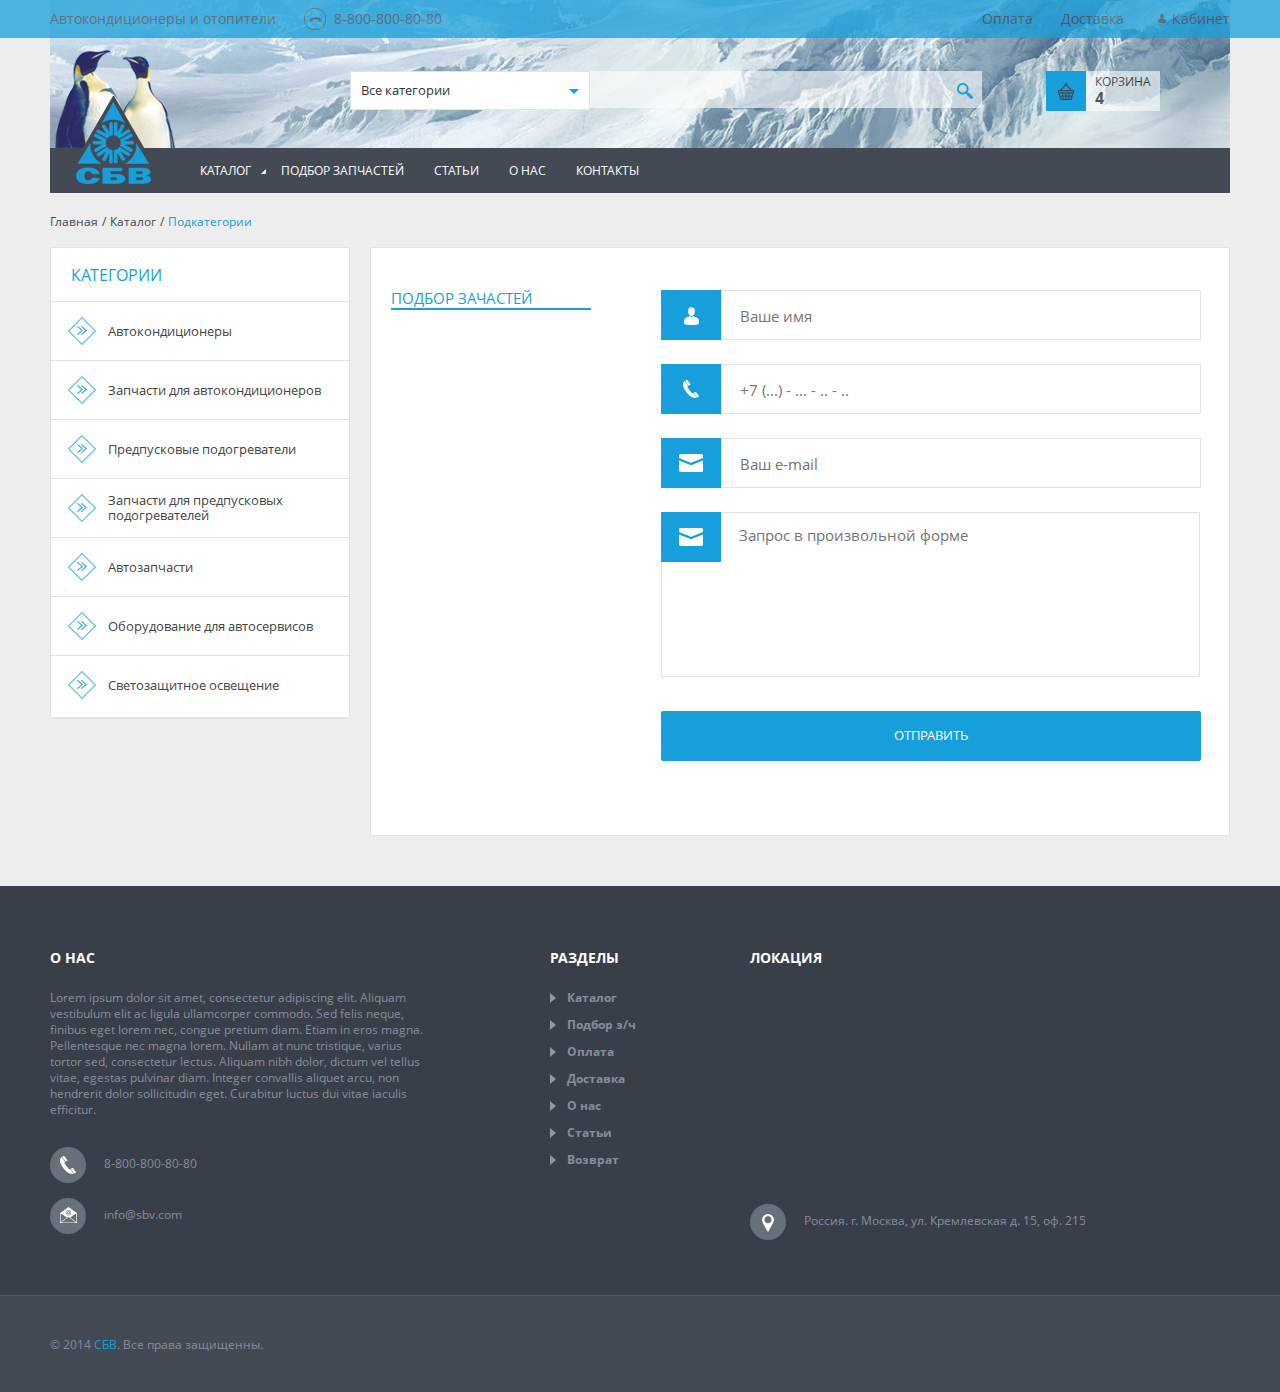
<file: section-of-spare-parts.html>
<!doctype html>
<html xmlns="http://www.w3.org/1999/html">
<head>
    <meta charset="utf-8">
    <title>Подбор запчастей / SBV market</title>
    <link href="css/normalize.css" rel="stylesheet" type="text/css">
    <link href="css/style.css" rel="stylesheet" type="text/css">
    <link href="css/fonts.css" rel="stylesheet" type="text/css">
    <link href="css/icons.css" rel="stylesheet" type="text/css">
    <link rel="stylesheet" href="css/dropkick.css" type="text/css">
    <link rel="stylesheet" type="text/css" href="css/jquery.fancybox.css?v=2.1.5" media="screen"/>
    <link href="css/screen.css" rel="stylesheet" type="text/css">
    <script src="js/jquery-1.11.2.min.js" type="text/javascript"></script>
    <script type="text/javascript" src="js/jquery.fancybox.js?v=2.1.5"></script>
    <script src="js/jquery.dropkick-min.js"></script>
    <!--<script src="https://maps.googleapis.com/maps/api/js?v=3.exp"></script>
    <script>
        var map;
        function initialize() {
            var mapOptions = {
                zoom:8,
                center:new google.maps.LatLng(-34.397, 150.644)
            };
            map = new google.maps.Map(document.getElementById('map-canvas'),
                    mapOptions);
        }

        google.maps.event.addDomListener(window, 'load', initialize);
    </script>-->
    <script type="text/javascript" charset="utf-8">
        $(function () {
            $('.default').dropkick()
            $('.dk_container').first().focus();
        });
    </script>
    <script type="text/javascript">
        $(document).ready(function () {
            $('.fancybox').fancybox();
        });
    </script>
    <script type="text/javascript">
        $(document).ready(function () {
            $('.spoiler-content').hide();
            $('.spoiler-switcher').addClass('spoiler-switcher_closed');
            $('.spoiler').addClass('spoiler_closed');
            $('.spoiler-switcher').click(function () {
                var spoiler = $(this).parent('.spoiler');
                spoiler.children('.spoiler-content').toggle();
                spoiler.children('.spoiler-switcher').toggleClass('spoiler-switcher_closed').toggleClass('spoiler-switcher_opened');
                spoiler.toggleClass('spoiler_closed').toggleClass('spoiler_opened');
                return false;
            });
        });
    </script>
</head>
<body>
<div class="page-wrap">
<div class="page-layot">
<header class="header-layot">
<div class="header-top">
    <div class="header-top-index clearfix">
        <ul class="items-list pull-left">
            <li>Автокондиционеры и отопители</li>
            <li><i class="fa-circle fa-phone pull-left"></i><span
                    class="phone-number">8-800-800-80-80</span></li>
        </ul>
        <ul class="items-list pull-right">
            <li><a href="#">Оплата</a></li>
            <li><a href="#">Доставка</a></li>
            <li><a class="fancybox" href="#login-modal"><i class="fa-default fa-user pull-left"></i>Кабинет</a></li>
            <div id="login-modal" class="modal-container">
                <h3>ВХОД</h3>

                <div class="form-container-item"><i class="fa-60-50 fa-email-2x"></i>
                    <input type="email" class="input-text-default" placeholder="Ваш e-mail">
                </div>
                <div class="form-container-item"><i class="fa-60-50 fa-close"></i>
                    <input type="password" class="input-text-default" placeholder="Ваш пароль">
                </div>
                <div class="form-container-item"><a class="input-button-big button-blue" href="#">ВОЙТИ</a></div>
                <div class="form-container-item">
                    <div class="pull-left"><a href="#">Зарегистрироваться</a></div>
                    <div class="pull-right"><a href="#forgot-password-modal" class="fancybox color-dark">Забыли
                        пароль?</a></div>
                </div>
            </div>
            <div id="forgot-password-modal" class="modal-container">
                <h3>ВОССТАНОВЛЕНИЕ ПАРОЛЯ</h3>

                <div class="form-container-item"><i class="fa-60-50 fa-email-2x"></i>
                    <input type="email" class="input-text-default" placeholder="Ваш e-mail">
                </div>
                <div class="form-container-item"><a class="input-button-big button-blue" href="#">ОТПРАВИТЬ ПАРОЛЬ</a>
                </div>
            </div>

        </ul>
    </div>
</div>
<div class="header-index">
<div class="header-middle"><a href="#" class="logo"></a>

    <div class="header-middle-index">
        <div class="header-choice-categories">
            <div class="pull-left">
                <select name="country" class="default" tabindex="2">
                    <option value="">Все категории</option>
                    <option value="#">Автокондиционеры</option>
                    <option value="#">Запчасти для автокондиционеров</option>
                    <option value="#">Предпусковые подогреватели</option>
                    <option value="#">Запчасти для предпусковых подогревателей</option>
                    <option value="#">Автозапчасти</option>
                    <option value="#">Оборудование для автосервисов</option>
                    <option value="#">Светодиодное освещение</option>
                </select>
            </div>
            <div class="pull-left search-box">
                <input type="text">
                <input type="button">
            </div>
            <div class="pull-right mini-basket-container">
                <a href="#" class="show-block"><i class="fa-40-blue fa-basket-black"></i></a>

                <div class="show-container show-container-basket">
                    <table class="table-mini-basket">
                        <tr>
                            <td width="1%"><a class="button-delete" href="#"></a></td>
                            <td width="18%">
                                <div class="img-container-40">
                                    <img src="images/tmp/pruduct-180-150.png">
                                </div>
                            </td>
                            <td width="22%">indel B</td>
                            <td width="17%" class="centered">1 шт.</td>
                            <td width="42%" class="centered">60 000 руб.</td>
                        </tr>
                        <tr>
                            <td><a class="button-delete" href="#"></a></td>
                            <td>
                                <div class="img-container-40">
                                    <img src="images/tmp/pruduct-180-150.png">
                                </div>
                            </td>
                            <td>indel B</td>
                            <td class="centered">1 шт</td>
                            <td class="centered">60 000 руб.</td>
                        </tr>
                        <tr class="result-row">
                            <td colspan="5">ИТОГО К ОПЛАТЕ: <strong>120 000 руб.</strong></td>
                        </tr>
                    </table>
                    <div class="issue-container clearfix">
                        <a href="#" class="input-button-small button-blue"> <i class="fa-place-order"></i>
                            <span>ОФОРМИТЬ ЗАКАЗ</span></a>
                    </div>

                </div>
                <div class="mini-basket-index">
                    <span>КОРЗИНА</span>
                    <span class="mini-basket-counts">4</span>
                </div>

            </div>
        </div>
    </div>
</div>
<div class="header-bottom">
    <a class="mobile-menu-show" href="#mobile-menu-modal"><i class="fa-mobile-menu"></i></a>

    <div id="mobile-menu-modal" class="modal-mobile">
        <div class="modal-mobile-index">
            <a href="#close" title="Close" class="close-modal-mobile"></a>

            <div class="modal-mobile-container">
                <ul class="nav-system-vertikal-mobile">
                    <li class="blue"><a href="#">КАБИНЕТ</a></li>
                    <li class="blue"><a href="#">ДОСТАВКА</a></li>
                    <li class="blue"><a href="#">ОПЛАТА</a></li>
                    <li>
                        <div class="spoiler">
                            <div class="spoiler-switcher">
                                <span>КАТАЛОГ</span>
                            </div>
                            <div class="spoiler-content">
                                <ul class="categories-list-mobile">
                                    <li><a href="#">Автокондиционеры</a></li>
                                    <li><a href="#">Запчасти для автокондиционеров</a></li>
                                    <li><a href="#">Предпусковые подогреватели</a></li>
                                    <li><a href="#">Зачасти для предпусковых подогревателей</a></li>
                                    <li><a href="#">Автозачасти</a></li>
                                    <li><a href="#">Оборудование для автосервисов</a></li>
                                    <li><a href="#">Светодиодное освещение</a></li>
                                </ul>


                            </div>
                        </div>

                    </li>
                    <li><a href="#">ПОДБОР ЗАПЧАСТЕЙ</a></li>
                    <li><a href="#">СТАТЬИ</a></li>
                    <li><a href="#">О НАС</a></li>
                </ul>

            </div>
        </div>

    </div>

    <nav class="nav-system-main">
        <ul>
            <li><a href="#" class="dropdown-list">КАТАЛОГ</a>
                <ul class="catalogie-list">
                    <li class="level-item-1"><a href="#">Автокондиционеры</a>
                        <ul>
                            <li><a href="#">Lorem</a></li>
                            <li><a href="#">Ipsum</a></li>
                            <li><a href="#">Dolor sit amet</a></li>
                            <li><a href="#">Consectetur</a></li>
                            <li><a href="#">Adipiscing elit</a></li>
                            <li><a href="#">Mauris a mi in magna</a></li>
                            <li><a href="#">Porta aliquam</a></li>
                            <li><a href="#">Sit amet nec est</a></li>
                            <li><a href="#">Fusce lobortis</a></li>
                            <li><a href="#">Posuere tellus</a></li>
                        </ul>
                    </li>
                    <li class="level-item-2"><a href="#">Запчасти для автокондиционеров</a>
                        <ul>
                            <li><a href="#">Компрессоры</a></li>
                            <li><a href="#">Ресиверы</a></li>
                            <li><a href="#">ТРВ</a></li>
                            <li><a href="#">Конденсаторы</a></li>
                            <li><a href="#">Датчики</a></li>
                            <li><a href="#">Клапана</a></li>
                            <li><a href="#">Фиттинги</a></li>
                            <li><a href="#">Шланги и трубки</a></li>
                            <li><a href="#">Прокладки</a></li>
                            <li><a href="#">Химия</a></li>
                        </ul>
                    </li>
                    <li class="level-item-3"><a href="#">Предпусковые подогреватели</a>
                        <ul>
                            <li><a href="#">Nec dignissim nisi</a></li>
                            <li><a href="#">Vulputate at</a></li>
                            <li><a href="#">ТРВ</a></li>
                            <li><a href="#">Phasellus id ligula</a></li>
                            <li><a href="#">Id odio tempus dictum</a></li>
                            <li><a href="#">Duis ac ipsum nisi</a></li>
                            <li><a href="#">Maecenas volutpat</a></li>
                            <li><a href="#">Lectus sed</a></li>
                            <li><a href="#">Massa consequat</a></li>
                            <li><a href="#">At posuere arcu ultricies</a></li>
                        </ul>
                    </li>
                    <li class="level-item-4"><a href="#">Предпусковые подогреватели</a>
                        <ul>
                            <li><a href="#">Lorem</a></li>
                            <li><a href="#">Ipsum</a></li>
                            <li><a href="#">Dolor sit amet</a></li>
                            <li><a href="#">Consectetur</a></li>
                            <li><a href="#">Adipiscing elit</a></li>
                            <li><a href="#">Mauris a mi in magna</a></li>
                            <li><a href="#">Porta aliquam</a></li>
                            <li><a href="#">Sit amet nec est</a></li>
                            <li><a href="#">Fusce lobortis</a></li>
                            <li><a href="#">Posuere tellus</a></li>
                        </ul>
                    </li>
                    <li class="level-item-5"><a href="#">Запчасти для предпусковых подогревателей</a>
                        <ul>
                            <li><a href="#">Компрессоры</a></li>
                            <li><a href="#">Ресиверы</a></li>
                            <li><a href="#">ТРВ</a></li>
                            <li><a href="#">Конденсаторы</a></li>
                            <li><a href="#">Датчики</a></li>
                            <li><a href="#">Клапана</a></li>
                            <li><a href="#">Фиттинги</a></li>
                            <li><a href="#">Шланги и трубки</a></li>
                            <li><a href="#">Прокладки</a></li>
                            <li><a href="#">Химия</a></li>
                        </ul>
                    </li>
                    <li class="level-item-6"><a href="#">Автозапчасти</a>
                        <ul>
                            <li><a href="#">Nec dignissim nisi</a></li>
                            <li><a href="#">Vulputate at</a></li>
                            <li><a href="#">ТРВ</a></li>
                            <li><a href="#">Phasellus id ligula</a></li>
                            <li><a href="#">Id odio tempus dictum</a></li>
                            <li><a href="#">Duis ac ipsum nisi</a></li>
                            <li><a href="#">Maecenas volutpat</a></li>
                            <li><a href="#">Lectus sed</a></li>
                            <li><a href="#">Massa consequat</a></li>
                            <li><a href="#">At posuere arcu ultricies</a></li>
                        </ul>
                    </li>
                    <li class="level-item-7"><a href="#">Оборудование для автосервисов</a>
                        <ul>
                            <li><a href="#">Lorem</a></li>
                            <li><a href="#">Ipsum</a></li>
                            <li><a href="#">Dolor sit amet</a></li>
                            <li><a href="#">Consectetur</a></li>
                            <li><a href="#">Adipiscing elit</a></li>
                            <li><a href="#">Mauris a mi in magna</a></li>
                            <li><a href="#">Porta aliquam</a></li>
                            <li><a href="#">Sit amet nec est</a></li>
                            <li><a href="#">Fusce lobortis</a></li>
                            <li><a href="#">Posuere tellus</a></li>
                        </ul>
                    </li>
                    <li class="level-item-8"><a href="#">Светодиодное освещение</a>
                        <ul>
                            <li><a href="#">Компрессоры</a></li>
                            <li><a href="#">Ресиверы</a></li>
                            <li><a href="#">ТРВ</a></li>
                            <li><a href="#">Конденсаторы</a></li>
                            <li><a href="#">Датчики</a></li>
                            <li><a href="#">Клапана</a></li>
                            <li><a href="#">Фиттинги</a></li>
                            <li><a href="#">Шланги и трубки</a></li>
                            <li><a href="#">Прокладки</a></li>
                            <li><a href="#">Химия</a></li>
                        </ul>
                    </li>
                </ul>
            </li>
            <li><a href="#">ПОДБОР ЗАПЧАСТЕЙ</a></li>
            <li><a href="#">СТАТЬИ</a></li>
            <li><a href="#">О НАС</a></li>
            <li><a href="#">КОНТАКТЫ</a></li>
        </ul>
    </nav>
</div>
</div>
</header>
<section class="content-layot">
    <ul class="breadcrubs clearfix">
        <li><a href="#">Главная</a></li>
        <li><a href="#">Каталог</a></li>
        <li><span class="current">Подкатегории</span></li>
    </ul>
    <aside class="sidebar-left">
        <div class="sidebar-index-container">
            <h3>КАТЕГОРИИ</h3>
            <nav class="nav-system-vertikal">
                <ul>
                    <li class="level-1"><a href="#">Автокондиционеры</a></li>
                    <li class="level-2"><a href="#">Запчасти для автокондиционеров</a></li>
                    <li class="level-3"><a href="#">Предпусковые подогреватели</a></li>
                    <li class="level-4"><a href="#">Запчасти для предпусковых подогревателей</a></li>
                    <li class="level-5"><a href="#">Автозапчасти</a>
                    <li class="level-6"><a href="#">Оборудование для автосервисов</a>
                    <li class="level-7"><a href="#">Светозащитное освещение</a></li>
                </ul>
            </nav>
        </div>
    </aside>
    <section class="content-index-inner content-page-index content-page-spare-parts">
        <article class="product-description-row">
            <h4>Подбор зачастей</h4>

            <div class="product-spare-parts">
                <div class="form-container-row pull-left">
                    <div class="form-container-item"><i class="fa-60-50 fa-user-white"></i>
                        <input placeholder="Ваше имя" class="input-text-default" type="text">
                    </div>
                    <div class="form-container-item"><i class="fa-60-50 fa-phone-white"></i>
                        <input placeholder="+7 (...) - ... - .. - .." class="input-text-default" type="text">
                    </div>
                    <div class="form-container-item"><i class="fa-60-50 fa-email-2x"></i>
                        <input placeholder="Ваш e-mail" class="input-text-default" type="text">
                    </div>
                    <div class="form-container-item form-container-textarea"><i class="fa-60-50 fa-email-2x"></i>
                        <textarea placeholder="Запрос в произвольной форме"
                                  class="input-textarea-default"></textarea>
                    </div>
                    <div class="form-container-item"><a href="#" class="input-button-big button-blue">ОТПРАВИТЬ</a>
                    </div>
                </div>
            </div>
        </article>
    </section>
</section>
<footer class="footer-layot">
    <div class="footer-index clearfix">
        <div class="footer-about">
            <div class="spoiler">
                <div class="spoiler-switcher">
                    <span>О НАС</span>
                </div>
                <div class="spoiler-content">

                    <p>
                        Lorem ipsum dolor sit amet, consectetur adipiscing elit.
                        Aliquam vestibulum elit ac ligula ullamcorper commodo. Sed
                        felis neque, finibus eget lorem nec, congue pretium diam.
                        Etiam in eros magna. Pellentesque nec magna lorem. Nullam at
                        nunc tristique, varius tortor sed, consectetur lectus. Aliquam
                        nibh dolor, dictum vel tellus vitae, egestas
                        pulvinar diam. Integer convallis aliquet arcu, non hendrerit
                        dolor sollicitudin eget. Curabitur luctus dui vitae iaculis efficitur.
                    </p>

                    <div class="description-row clearfix">
                        <i class="fa-circle-36 fa-phone-white pull-left"></i><span>8-800-800-80-80</span>
                    </div>
                    <div class="description-row clearfix">
                        <i class="fa-circle-36 fa-mail-white pull-left"></i><span><a
                            href="#">info@sbv.com</a></span>
                    </div>

                </div>
            </div>
        </div>
        <div class="footer-sections">
            <div class="spoiler">
                <div class="spoiler-switcher">
                    <span>РАЗДЕЛЫ</span>
                </div>
                <div class="spoiler-content">

                    <ul class="sections-list">
                        <li>
                            <a href="#">Каталог</a>
                        </li>
                        <li>
                            <a href="#">Подбор з/ч</a>
                        </li>
                        <li>
                            <a href="#">Оплата</a>
                        </li>
                        <li>
                            <a href="#">Доставка</a>
                        </li>
                        <li>
                            <a href="#">О нас</a>
                        </li>
                        <li>
                            <a href="#">Статьи</a>
                        </li>
                        <li>
                            <a href="#">Возврат</a>
                        </li>
                    </ul>
                </div>
            </div>
        </div>
        <div class="footer-location">
            <div class="spoiler">
                <div class="spoiler-switcher">
                    <span>ЛОКАЦИЯ</span>
                </div>
                <div class="spoiler-content">
                    <div class="location-index">
                        <div id="map-canvas"></div>
                    </div>
                    <div class="description-row clearfix">
                        <i class="fa-circle-36 fa-baloon pull-left"></i><span>Россия. г. Москва, ул. Кремлевская д. 15, оф. 215</span>
                    </div>
                </div>
            </div>
        </div>
    </div>
    <div class="footer-copy">
        <div class="footer-copy-index">
            © 2014 <a href="#">СБВ</a>. Все права защищенны.
        </div>
    </div>
</footer>
</div>
</div>
</body>
</html>
</file>
<file: css/style.css>
* {
	margin: 0;
	padding: 0;
}
html {
	font-family: 'open_sans', 'Myriad Pro', sans-serif;
	color: #444444;
	font-size: 14px;
}
body {
	background-color: #ededed;
}
a {
	color: #179fdb;
	text-decoration: none;
}
p {
	margin-bottom: 10px;
}
h1 {
	font-size: 28px;
	color: #626262;
	font-weight: normal;
	margin: 0;
	padding: 0;
	line-height: 100%;
	margin-bottom: 15px;
	margin-top: 10px;
}
label span {
	font-size: 14px;
	margin-left: 15px;
	margin-top: -2px;
	position: absolute;
}
.clearfix:after {
	content: ".";
	display: block;
	clear: both;
	visibility: hidden;
	line-height: 0;
	height: 0;
}
.pull-left {
	float: left;
}
.pull-right {
	float: right;
}
.header-top {
	background: none repeat scroll 0 0 #179fdb;
	border-bottom: 1px solid #179fdb;
	opacity: 0.75;
	position: relative;
	z-index: 1;
}
.header-top-index {
	width: 1180px;
	margin: 0 auto;
	padding-top: 8px;
	padding-bottom: 7px;
}
.header-top-index ul.items-list {
	list-style-type: none;
}
.header-top-index ul.items-list li {
	display: block;
	float: left;
	margin-left: 28px;
	line-height: 160%;
	color: #434a54;
}
.header-top-index ul.items-list:first-child {
	margin-left: -28px;
}
.header-top-index ul.items-list li span.phone-number {
	margin-left: 8px;
}
.header-top-index ul.items-list li a {
	text-decoration: none;
	color: #434a54;
}
.header-top-index ul.items-list li a:hover {
	color: #FFF;
}
.header-index {
	width: 1180px;
	margin: 0 auto;
}
.logo {
	display: inline;
	background-image: url(../images/logo.png);
	width: 95px;
	height: 88px;
	position: absolute;
	margin-left: 16px;
	margin-top: 98px;
}
.header-middle:before {
	background-image: url("../images/penguins.png");
	content: " ";
	display: block;
	height: 98px;
	margin-left: 5px;
	position: absolute;
	top: 50px;
	width: 120px;
}
.header-middle {
	background-image: url(../images/backgrounds/bg-header.png);
	background-position: center;
	background-repeat: no-repeat;
	background-size: cover;
	height: 150px;
	margin-top: -40px;
}
.header-middle-index {
	margin-left: 300px;
	padding-top: 73px;
}
.search-box {
}
.search-box input[type='text'] {
	color: #000;
	font-size: 13px;
	font-weight: 300;
	height: 35px;
	opacity: 0.6;
	border: 1px solid #FFF;
	padding-left: 10px;
	padding-right: 40px;
	width: 340px;
	float: left;
	background: #FFF;
}
.search-box input[type='button'] {
	background-color: transparent;
	background-image: url("../images/icons/icon-search-blue.png");
	background-repeat: no-repeat;
	background-position: center 11px;
	height: 35px;
	width: 35px;
	float: left;
	display: block;
	margin-left: -35px;
	border: 0;
	position: relative;
	cursor: pointer;
}
.header-choice-categories .pull-left:first-child {
	width: 240px;
}
.header-bottom {
	background-color: #434a54;
	height: 45px;
}
.content-layot {
	margin: 0 auto;
	width: 1180px;
	margin-top: 20px;
}
.footer-layot {
	background-color: #383f49;
	margin-top: 50px !important;
	clear: both;
}
.footer-index {
	margin: 0 auto;
	width: 1180px;
	color: #868e99;
	font-size: 12px;
	padding-top: 40px;
	margin-bottom: 55px;
}
.footer-index a {
	color: #868e99;
	text-decoration: none;
}
.footer-index a:hover {
	color: #FFF;
}
.footer-about {
	float: left;
	width: 380px;
}
.footer-about p {
	margin-bottom: 30px;
}
footer h3 {
	color: #FFF;
	font-size: 14px;
	padding-bottom: 40px;
}
.footer-sections {
	width: 200px;
	float: left;
	margin-left: 120px;
}
ul.sections-list {
	list-style-type: none;
}
ul.sections-list li {
	margin-bottom: 10px;
}
ul.sections-list li a {
	font-weight: bold;
	background-image: url(../images/icons/icon-bullet-gray.png);
	background-repeat: no-repeat;
	background-position: left;
	display: block;
	text-indent: 17px;
}
ul.sections-list li a:hover {
	background-image: url(../images/icons/icon-bullet-blue.png);
}
ul.sections-list li a:hover {
	color: #179fdb;
}
.description-row {
	margin-top: 15px;
}
.description-row i {
	display: block;
}
.description-row span {
	display: block;
	margin-left: 54px;
	line-height: 270%;
}
.footer-location {
	width: 480px;
	float: right;
}
.location-index {
	width: 480px;
	height: 200px;
}
.footer-copy {
	background-color: #434a54;
	border-top: 1px solid #505761;
}
.footer-copy-index {
	margin: 0 auto;
	width: 1180px;
	color: #868e99;
	font-size: 12px;
	padding-top: 40px;
	padding-bottom: 40px;
}
.footer-copy-index a {
	color: #179fdb;
	text-decoration: none;
}
.footer-copy-index a:hover {
	color: #FFF;
}
.our-services {
	width: 100%;
	clear: both;
	overflow: hidden;
	text-align: center;
	margin-top: 20px;
}
.servises-list {
	list-style-type: none;
	float: left;
	margin: auto;
	padding: 0;
	list-style: none;
	position: relative;
	left: 50%;
	font-size: 0;
	display: table;
	margin-bottom: 50px;
}
.servises-list li {
	background-color: #FFF;
	width: 235px;
	border: 1px solid #dee5e8;
	height: 120px;
	text-align: left;
	display: inline-block;
	position: relative;
	left: -50%;
	margin-right: -1px;
	margin-top: -1px;/*margin-left:-.36em*/
}
.servises-list li:first-child {
	border-left: 1px solid #dee5e8;
}
.servises-list li i {
	display: block;
	float: left;
}
.servises-list li span {
	font-weight: bold;
	font-size: 14px;
	display: block;
	line-height: 150%;
	display: table-cell;
	vertical-align: middle;
	height: 120px;
}
.sidebar-left {
	float: left;
	width: 300px;
}
.sidebar-left-mobile {
	width: 320px;
	background-color: #ededed;
}
.nav-vertikal-mobile {
	background-color: #ededed !important;
}
.content-index {
	margin-left: 300px;
}
.content-index-inner {
	margin-left: 320px;
}
ul.breadcrubs {
	display: block;
	list-style-type: none;
	margin-bottom: 18px;
	font-size: 12px;
}
ul.breadcrubs li {
	float: left;
}
ul.breadcrubs li:after {
	content: "/";
	margin-left: 4px;
	margin-right: 4px;
}
ul.breadcrubs li:last-child:after {
	content: " ";
}
ul.breadcrubs a {
	color: #434a54;
	text-decoration: none;
}
ul.breadcrubs li span.current {
	color: #179fdb;
}
.filter-panel {
	border: 1px solid #dee5e8;
	padding: 10px 10px 1px 10px;
	background-color: #FFF;
	border-left: 5px solid #179fdb;
	display: table;
}
.filter-panel .item {
	float: left;
	margin-left: 10px;
	margin-bottom: 10px;
	min-height: 40px;
}
.filter-panel .item-3-col {
	width: 224px;
}
.filter-panel ul.sort-list {
	margin-top: 8px;
}
ul.sort-list {
	list-style-type: none;
}
ul.sort-list li {
	float: left;
	margin-right: 30px;
}
ul.sort-list li a {
	color: #179fdb;
	text-decoration: none;
	display: block;
}
ul.sort-list li.active a {
	color: #444444;
	background-image: url(../images/icons/icon-sort-up.png);
	background-repeat: no-repeat;
	background-position: right;
	padding-right: 15px;
}
.filter-panel .item-3-col .input-text-default {
	width: 194px;
}
.filter-panel .item-first {
	margin-left: 140px;
}
.filter-panel .item-first:last-child {
	margin-top: -70px !important;
}
.filter-panel .item span.choice-name {
	width: 120px;
	display: block;
	text-align: center;
	line-height: 260%;
}
.input-text-default {
	border: 1px solid #dee5e8;
	padding: 9px 18px;
	width: 100%;
	font-size: 15px;
}
.input-text-default:focus {
	border-color: #179fdb;
}
.input-textarea-default {
	border: 1px solid #dee5e8;
	padding: 4px 18px 9px 77px;
	width: 100%;
	resize: none;
	min-height: 150px;
	font-size: 15px;
}
.input-textarea-default:focus {
	border-color: #179fdb;
}
.form-container-textarea i {
	position: absolute;
}
.input-button-big {
	color: #FFF;
	padding: 13px 20px 10px 20px;
	border: 0;
	font-size: 13px;
}
.filter-panel .input-button-big {
	padding: 10px 20px 10px 20px;
}
.choice-mark {
	width: 145px;
}
.choice-mark-wide {
	width: 260px;
}
.choice-year {
	width: 30px;
}
.choice-model {
	width: 170px;
}
.choice-model-wide {
	width: 270px;
}
.showcase-index {
	/*border-bottom: 1px solid #dee5e8;*/
	display: inline-block;
	margin-bottom: 15px;
	margin-top: 10px;
}
.product-item-table {
	float: left;
	background: #FFF;
	border-right: 1px solid #dee5e8;
	border-bottom: 1px solid #dee5e8;
	padding: 12px 19px;
	width: 176px;
	height: 260px;
}
.product-item-table:hover {
	box-shadow: inset 0px 0px 1px 1px rgba(187, 187, 187, 0.75);
}
 .product-item-table ..product-item-table-price {
 font-size:24px;
}
.product-item-table .action-container {
	position: absolute;
	width: 40px;
	height: 40px;
	margin-left: -5px;
}
.action-container span {
	display: block;
	margin-top: 13px;
	font-size: 11px;
	color: #FFF;
	position: absolute;
	width: 40px;
	text-align: center;
}
.product-item-table-img {
	width: 180px;
	height: 150px;
}
.product-item-table-name {
	font-weight: bold;
	font-size: 12px;
	margin-top: 10px;
	height: 20px;
}
.product-item-table-price {
	font-size: 28px;
	color: #179fdb;
	font-weight: lighter;
	font-style: normal;
	display: inline-block;
}
.product-item-table-price span {
	float: left;
	display: block;
	margin-right: 4px;
}
.product-item-table-price i.currency {
	display: block;
	float: left;
	background-image: url(../images/icons/icon-rub.png);
	width: 15px;
	height: 19px;
	margin-top: 11px;
	margin-left: 2px
}
.product-item-list {
	background-color: #FFF;
	border-top: 1px solid #dee5e8;
	border-right: 1px solid #dee5e8;
	border-left: 1px solid #dee5e8;
}
.product-item-list .image-container {
	width: 220px;
	float: left;
}
.product-item-list .image-container .image-container-index {
	height: 150px;
	margin-left: 17px;
	margin-top: 20px;
	width: 180px;
}
.product-item-list .product-description {
	margin-left: 220px;
	padding-top: 20px;
	padding-left: 25px;
	padding-bottom: 25px;
	padding-right: 25px;
	border-left: 1px solid #dee5e8
}
.product-item-list .action-container {
	height: 40px;
	margin-left: 10px;
	margin-top: 10px;
	position: absolute;
	width: 40px;
}
.product-item-list .product-item-list-name {
	font-size: 13px;
	font-weight: bold;
	height: 20px;
	margin-top: 10px;
}
.product-item-list .product-item-list-price {
	color: #179fdb;
	font-size: 24px;
	font-style: normal;
	font-weight: lighter;
	margin-top: 5px;
}
.product-item-list .product-item-list-price span {
	display: block;
	float: left;
}
.product-item-list .product-item-list-price i.currency {
	background-image: url("../images/icons/icon-rub.png");
	display: block;
	float: left;
	height: 19px;
	margin-left: 6px;
	margin-top: 7px;
	width: 15px;
}
.product-item-list .product-item-list-description {
	display: inline-block;
	color: #9d9d9d;
	margin-top: 10px;
	font-size: 12px;
	height: 60px;
	line-height: 100%;
}
.input-button-default {
	color: #FFF;
	padding: 0px 35px;
	border: 0px none;
	font-size: 12px;
	display: inline-block;
	text-decoration: none;
	border-radius: 1px;
	height: 32px;
	line-height: 32px;
}
.input-button-small:hover {
	background-color: #179fdb;
}
.button-black {
	background-color: #434a54;
}
.button-black:hover {
	background-color: #179fdb;
}
.button-blue {
	background-color: #179fdb;
}
.button-blue:hover {
	background-color: #0ecc9c;
}
.input-button-small {
	color: #FFF;
	padding-left: 19px;
	padding-right: 20px;
	padding-top: 6px;
	padding-bottom: 8px;
	border: 0;
	font-size: 11px;
	display: inline-block;
	text-decoration: none;
	border-radius: 2px;
}
.input-button-small span {
	display: block;
	margin-top: 4px;
	margin-left: 34px;
}
.input-button-small i {
	position: absolute;
}
.sidebar-index-container {
	margin-bottom: 20px;
	border: 1px solid #dee5e8;
	background-color: #FFF;
}
.sidebar-index-container .select-list-default .default {
	width: 266px;
}
.row-index {
}
.row-index .filter-panel:first-child {
	border-bottom: none;
}
.row-index .filter-panel:last-child {
	border-top: none;
}
.switch-panel {
}
.switch-panel a {
	display: block;
	float: left;
	border-left: 1px solid #dee5e8;
}
.centered {
	text-align: center;
}
ul.pagination {
	list-style-type: none;
	display: inline-block;
}
ul.pagination li {
	float: left;
	display: block;
	margin-right: 10px;
}
ul.pagination li a {
	display: block;
	width: 40px;
	height: 40px;
	color: #FFF;
	text-decoration: none;
	background-color: #434a54;
	line-height: 40px;
}
ul.pagination li a:hover {
	background-color: #179fdb;
}
ul.pagination li.active a {
	background-color: #179fdb;
}
ul.pagination li.arrow a {
	color: #179fdb;
	background: none;
}
ul.pagination li.arrow a:hover {
	color: #434a54;
}
.show-numbers {
	float: right;
	line-height: 40px;
	margin-top: -44px;
	position: relative;
}
.show-numbers a {
	font-weight: bold;
	margin-left: 15px;
	text-decoration: none;
	color: #434a54;
	font-size: 14px;
}
.full-wide {
	width: 100%;
}
.show-numbers a.active, .show-numbers a:hover {
	color: #179fdb;
}
.row-index .filter-panel:first-child {
/*border-bottom: none !important;*/
}
.row-index .filter-panel:last-child {
/*border-top: none !important;*/
}
.filter-panel-no-padding {
	padding: 0px 0px 0px 10px;
	width: 845px;
}
.filter-panel-no-padding .fa-list {
	border-top: none;
	border-bottom: none;
}
.filter-panel-no-padding .fa-table {
	border-top: none;
	border-bottom: none;
	border-radius: none;
}
.filter-panel-no-padding .item {
	margin-top: 12px;
}
.content-page-index {
	background: #FFF;
	border: 1px solid #DEE5E8;
	padding: 40px 20px 20px 20px;
}
.content-page-index-cabinet {
	background: #FFF;
	border: 1px solid #DEE5E8;
	padding-bottom: 30px;
	padding-top: 16px;
}
.product-slider-container {
	width: 360px;
	height: 375px;
	display: inline-block;
	float: left;
	background-color: #e7e7e7;
}
.product-description-main {
	min-height: 375px;
	margin-left: 380px;
}
.product-description-main .product-item-table-price {
	margin-top: 10px;
	margin-bottom: 3px;
}
.product-description-main .units-number {
	width: 100px;
	height: 39px;
	margin-top: 10px;
}
.input-button-middle {
	color: #fff;
	display: inline-block;
	font-size: 12px;
	height: 40px;
	line-height: 27px;
	margin-top: 15px;
	padding-left: 25px;
	padding-right: 30px;
}
.input-button-middle i {
	margin-top: 9px;
	position: absolute;
}
.input-button-middle span {
	display: block;
	margin-left: 37px;
	float: left;
	margin-top: 7px;
}
.color-blue {
	color: #179FDB;
}
.product-description-main p {
	margin-top: 6px;
}
.product-description-row {
	margin-bottom: 30px;
}
.product-description-row h4 {
	width: 200px;
	border-bottom: 2px solid #179fdb;
	float: left;
	font-weight: normal;
	text-transform: uppercase;
	font-size: 15px;
	color: #179FDB;
}
.product-description-index-mobile {
	padding-left: 10px;
	padding-right: 10px;
	padding-bottom: 20px;
}
.product-description-index {
	margin-left: 230px;
}
.product-description-row p strong {
	font-size: 13px;
	font-weight: bold;
}
.product-description-index ul {
	color: #929292;
	margin-left: 15px;
	margin-bottom: 15px;
}
.product-description-index ul li {
	margin-bottom: 8px;
}
.table-default {
	width: 100%;
}
.table-default th {
	background-color: #f4fcff;
	border: 1px solid #DEE5E8;
	font-size: 12px;
	padding: 15px;
}
.table-default td {
	border: 1px solid #DEE5E8;
	padding: 15px;
	font-size: 14px;
	font-size: 15px;
}
.table-default p {
	font-size: 12px;
	color: #626262;
}
.table-default b {
	font-size: 14px;
	font-weight: normal;
	color: #626262;
	display: block;
}
.table-default .pull-left {
	margin-right: 10px;
	font-size: 16px;
}
.table-default .pull-left span {
	line-height: 200%;
}
.table-default .pull-right span {
	line-height: 200%;
}
.table-default .pull-right {
	font-size: 16px;
}
.table-default .choice-select-list {
	display: none;
}
.table-default .item-price-index {
	display: none;
	margin-top: 85px;
	color: #179fdb;
	font-size: 20px;
}
.table-default .choice-select-list label {
	margin-bottom: 4px;
	display: block
}
.button-back {
	display: block;
	background-color: #434a54;
	color: #FFF;
	width: 20px;
	height: 40px;
	position: absolute;
	margin-left: -20px;
	margin-top: -40px;
	line-height: 37px;
	font-size: 20px;
	text-align: center;
	text-decoration: none;
}
.button-back:after {
	content: '«';
}
.button-back:hover {
	background-color: #179FDB;
}
.button-delete {
	display: block;
	color: #626262;
	text-decoration: none;
	font-weight: bold;
	font-size: 30px;
	font-family: "Arial Black", Gadget, sans-serif;
}
.button-delete:after {
	content: '×';
}
.button-delete:hover {
	color: #179FDB;
}
.input-password {
	border: 1px solid #dee5e8;
	padding: 4px 8px;
	width: 80px;
	color: #179FDB;
}
.content-row {
	border-bottom: 1px solid #DEE5E8;
	padding-top: 10px;
	padding-bottom: 15px;
	display: inline-block;
	width: 100%;
}
.content-row .pull-left {
	margin-right: 3px;
}
.form-container {
	display: inline-block;
	margin-top: 20px;
	width: 100%;
}
.form-container-row {
	width: 390px;
}
.form-container-item {
	line-height: 270%;
	display: inline-block;
	width: 100%;
	margin-bottom: 20px;
}
.form-container .choice-list {
	width: 270px;
}
.form-container-item .input-text-default {
	width: 289px;
	float: left;
	padding: 14px 18px 14px 18px;
	height: 20px;
}
.form-container-item i {
	float: left;
}
.product-spare-parts {
	margin-left: 270px;
	display: inline-block;
	margin-top: -20px;
}
.product-spare-parts .form-container-row {
	width: 510px;
}
.product-spare-parts .form-container-item {
	line-height: 270%;
	display: inline-block;
	width: 100%;
	margin-bottom: 20px;
}
.product-spare-parts .form-container-item .input-text-default {
	width: 412px;
	float: left;
	padding: 15px 18px 13px 18px;
}
.form-container-item .input-textarea-default {
	width: 412px;
}
.input-button-big {
	border: 0 none;
	border-radius: 2px;
	color: #fff;
	display: block;
	font-size: 13px;
	padding-top: 6px;
	padding-bottom: 6px;
	text-align: center;
	text-decoration: none;
}
.tabs-wide-container {
	width: 820px;
	margin: 0 auto;
}
.tabs-default {
	margin: 0;
	padding: 0;
}
.tabs-default li {
	display: inline-block;
	zoom: 1;
 *display: inline;
	padding-left: 20px;
	padding-right: 20px;
	height: 38px;
}
.tabs-default li a {
	font-size: 14px;
	display: block;
	outline: none;
	text-decoration: none;
	color: #696969;
	font-size: 14px;
	border-bottom: none;
}
.tabs-default li a:hover {
	text-decoration: none;
}
.tabs-default li.active {
	position: relative;
	background-image: url(../images/icons/triangle-tabs.png);
	background-repeat: no-repeat;
	background-position: center bottom;
}
.tabs-default li a.active {
	text-decoration: none;
	color: #179fdb;
}
.tabs-default-panel-container {
	background: #fff;
	margin-bottom: 10px;
	border-top: 1px solid #e1e1e1;
	margin-top: -6px;
	padding: 15px 20px 0 20px;
}
.tabs-default-container {
/*min-height: 370px*/
}
.inline-block {
	display: inline-block;
}
.header-bottom .nav-system-main {
	margin-left: 135px;
}
.nav-system-main ul {
	margin: 0;
	padding: 0;
	list-style: none;
}
.nav-system-main ul li {
	margin: 0;
	position: relative;
	height: 20px;
	line-height: 20px;
}
.nav-system-main ul li a {
	color: #FFF;
	height: 30px;
	line-height: 24px;
	font-size: 12px;
	padding: 10px 15px;
	display: block;
}
.nav-system-main ul li.current a {
	background-color: #ededed;
	color: #179FDB;
}
.nav-system-main ul li a:hover {
	color: #179fdb;
}
.nav-system-main ul li a.dropdown-list {
	background-image: url(../images/icons/icon-bullet-nav.png);
	background-repeat: no-repeat;
	background-position: right bottom 24px;
}
.nav-system-main ul li a.dropdown-list:hover {
	background-image: url(../images/icons/icon-bullet-nav-hover.png);
	background-repeat: no-repeat;
	background-position: right bottom 24px;
}
.nav-system-main ul li ul {
	border: 1px solid #DEE5E8;
	height: 360px;
	background-color: #FFF;
	padding-top: 10px;
}
.nav-system-main ul li ul li {
	display: table;
	height: 35px;
	width: 100%;
}
.nav-system-main ul li ul li a {
	color: #444444;
	display: table-cell;
	vertical-align: middle;
	height: 35px;
	padding: 0 20px;
	font-size: 13px;
	line-height: 100%;
}
.nav-system-main ul li ul li a:hover {
	color: #179fdb;
	background-image: url(../images/icons/icon-bullet-dropdown.png);
	background-repeat: no-repeat;
	background-position: right 5px top 14px;
}
.nav-system-main ul li ul li ul li a:hover {
	background-image: none;
}
.nav-system-main > ul > li {
	float: left;
	height: 30px;
	line-height: 23px;
	font-size: 13px
}
.nav-system-main li > ul {
	visibility: hidden;
	width: 260px;
	position: absolute;
	left: 260px;
}
.nav-system-main ul.catalogie-list:before {
	display: block;
	content: " ";
	background-image: url(../images/icons/bullet-drop-list.png);
	width: 10px;
	height: 7px;
	position: absolute;
	top: -6px;
	left: 40px;
}
.nav-system-main ul.selection-parts:before {
	display: block;
	content: " ";
	background-image: url(../images/icons/bullet-drop-list.png);
	width: 10px;
	height: 7px;
	position: absolute;
	top: -6px;
	left: 70px;
}
.nav-system-main > ul > li > ul {
	top: 50px;
	left: 0;
	z-index: 9;
}
.nav-system-main li:hover > ul {
	visibility: visible;
}
.nav-system-main ul li.level-item-1 ul {
	top: -11px;
}
.nav-system-main ul li.level-item-2 ul {
	top: -46px;
}
.nav-system-main ul li.level-item-3 ul {
	top: -81px;
}
.nav-system-main ul li.level-item-4 ul {
	top: -116px;
}
.nav-system-main ul li.level-item-5 ul {
	top: -151px;
}
.nav-system-main ul li.level-item-6 ul {
	top: -186px;
}
.nav-system-main ul li.level-item-7 ul {
	top: -221px;
}
.nav-system-main ul li.level-item-8 ul {
	top: -256px;
}
.nav-system-vertikal {
	background-color: #FFF;
}
.nav-system-vertikal ul:nth-child(2) {
	background-color: #FFF;
}
.nav-system-vertikal ul li ul:nth-child(2) {
	background-color: #ebf7fc;
	opacity: 0.97;
	border-right: none;
}
.nav-system-vertikal ul li ul li ul:last-child {
	background-color: #fff;
	opacity: 1.0;
	border-left: none;
}
.nav-system-vertikal ul {
	margin: 0;
	padding: 0;
	list-style: none;
	border-bottom: 1px solid #dee5e8;
	height: 416px;
}
.nav-system-vertikal ul li {
	margin: 0;
	position: relative;
	display: table;
	width: 100%;
}
.nav-system-vertikal li a {
	background-image: url("../images/icons/icon-bullet-menu-vertikal.png");
	background-position: left 17px center;
	background-repeat: no-repeat;
	border-top: 1px solid #dee5e8;
	color: #444444;
	display: table-cell;
	font-size: 12.5px;
	height: 58px;
	line-height: 100%;
	padding: 0 10px 0 57px;
	vertical-align: middle;
	width: 100%;
	line-height: 120%;
}
.nav-system-vertikal ul li a:hover {
	color: #179fdb;
}
.nav-system-vertikal ul li a.dropdown-list {
	background-image: url(../images/icons/icon-bullet-nav.png);
	background-repeat: no-repeat;
	background-position: right bottom 24px;
}
.nav-system-vertikal ul li a.dropdown-list:hover {
	background-image: url(../images/icons/icon-bullet-nav-hover.png);
	background-repeat: no-repeat;
	background-position: right bottom 24px;
}
.nav-system-vertikal ul li ul {
	border: 1px solid #DEE5E8;
	height: 455px;
	padding-top: 15px;
}
.nav-system-vertikal ul li ul li {
	display: block;
	margin: 0;
	position: relative;
	height: 45px;
	display: table;
}
.nav-system-vertikal ul li ul li a {
	color: #444444;
	padding: 0 20px;
	height: 45px;
	display: table-cell;
	vertical-align: middle;
	font-size: 13px;
	line-height: 100%;
	background-image: none;
	position: relative;
	z-index: 99;
	border: none;
	width: auto
}
.nav-system-vertikal ul li ul li a:hover {
	color: #179fdb;
	background-color: #FFF;
	background-image: url(../images/icons/icon-bullet-dropdown.png);
	background-repeat: no-repeat;
	background-position: right 10px top 18px;
}
.nav-system-vertikal ul li ul li ul li a:hover {
	background-image: none;
}
.nav-system-vertikal > ul > li {
/*height: 30px;
	line-height: 23px;
	font-size: 13px;*/
}
.nav-system-vertikal li > ul {
	visibility: hidden;
	width: 260px;
	position: absolute;
	left: 260px;
}
.nav-system-vertikal > ul > li > ul {
	top: 0;
	left: 298px;
	z-index: 9;
}
.nav-system-vertikal li:hover > ul {
	visibility: visible;
}
.nav-system-vertikal ul li ul.level-item-1 {
	position: absolute;
	top: -55px;
}
.nav-system-vertikal ul li ul.level-item-2 {
	top: -114px;
}
.nav-system-vertikal ul li ul.level-item-3 {
	top: -75px;
}
.nav-system-vertikal ul li ul.level-item-4 {
	top: -107px;
}
.nav-system-vertikal ul li ul.level-item-5 {
	top: -139px;
}
.nav-system-vertikal ul li ul.level-item-6 {
	top: -171px;
}
.nav-system-vertikal ul li ul.level-item-7 {
	top: -203px;
}
.nav-system-vertikal ul li ul.level-item-8 {
	top: -235px;
}
.nav-system-vertikal ul li ul li ul.level-item-1-1 {
	top: -16px;
}
.sidebar-left h3 {
	background: none repeat scroll 0 0 #fff;
	color: #179fdb;
	display: block;
	font-weight: normal;
	padding-bottom: 15px;
	padding-left: 20px;
	padding-top: 16px;
}
.nav-vertikal-mobile h3 {
	color: #179fdb;
	display: block;
	font-weight: normal;
	padding-bottom: 15px;
	padding-left: 20px;
	padding-top: 16px;
}
.nav-system-vertikal li.level-1 ul {
	margin-top: -55px;
}
.nav-system-vertikal li.level-2 ul {
	margin-top: -114px;
}
.nav-system-vertikal li.level-3 ul {
	margin-top: -173px;
}
.nav-system-vertikal li.level-4 ul {
	margin-top: -232px;
}
.nav-system-vertikal li.level-5 ul {
	margin-top: -291px;
}
.nav-system-vertikal li.level-6 ul {
	margin-top: -350px;
}
.nav-system-vertikal li.level-7 ul {
	margin-top: -409px;
}
.nav-system-vertikal ul li ul li.level-2-1 ul {
	margin-top: -16px;
}
.nav-system-vertikal ul li ul li.level-2-2 ul {
	margin-top: -61px;
}
.nav-system-vertikal ul li ul li.level-2-3 ul {
	margin-top: -106px;
}
.nav-system-vertikal ul li ul li.level-2-4 ul {
	margin-top: -151px;
}
.nav-system-vertikal ul li ul li.level-2-5 ul {
	margin-top: -196px;
}
.nav-system-vertikal ul li ul li.level-2-6 ul {
	margin-top: -241px;
}
.nav-system-vertikal ul li ul li.level-2-7 ul {
	margin-top: -286px;
}
.nav-system-vertikal ul li ul li.level-2-8 ul {
	margin-top: -331px;
}
.product-image-big {
	width: 359px !important;
	height: 299px;
	border-bottom: 1px solid #FFF;
	padding: 0;
}
.product-image-big {
	width: 100%;
	overflow: hidden;
}
.product-image-list {
	list-style-type: none;
	margin-top: 1px;
}
.product-image-list a {
	float: left;
	width: 89px;
	height: 74px;
	display: block;
	border-right: 1px solid #FFF;
	background-color: #e7e7e7;
}
.product-image-list a:last-child {
	border-right: none;
}
.product-image-list a img {
	width: 100%;
	height: auto;
	overflow: hidden;
}
.units-number .input-text-default {
	width: 35px;
	text-align: center;
	float: left;
	border-right: none;
	padding: 8px 18px 8px 18px;
}
.units-number .input-text-default:focus {
	border: 1px solid #dee5e8;
	border-right: none;
}
a.step-up, a.step-down {
	display: block;
	border: 1px solid #dee5e8;
	width: 18px;
	height: 18px;
	text-align: center;
	color: #bec2c4;
	line-height: 18px;
	font-size: 16px;
}
.units-number a.step-up, .units-number a.step-down {
	float: left;
}
.units-number a.step-up {
}
.units-number a.step-down {
	border-top: none;
}
.choice-select-list {
	margin-left: 5px;
}
.item-row {
	margin-bottom: 15px;
	margin-left: 15px;
	margin-right: 15px;
}
.item-row .input-button-big {
	width: 230px;
	padding-top: 10px;
	padding-bottom: 10px;
	font-size: 12px;
}
.mini-basket-container {
	margin-right: 70px;
}
.mini-basket-container a {
	float: left;
	display: block;
}
.mini-basket-index {
	margin-left: 40px;
	height: 40px;
	color: #000;
	background-color: #fff;
	opacity: 0.6;
	padding-left: 9px;
	padding-right: 9px;
	line-height: 100%;
}
.mini-basket-index span {
	font-size: 12px;
	display: block;
	padding-top: 3px;
}
.mini-basket-index span.mini-basket-counts {
	font-size: 16px;
	font-weight: bold;
}
.show-container {
	display: none;
}
.show-block:focus {
	display: inline;
}
.show-block:focus + .show-container {
	display: block;
}
.show-container-basket:before {
	display: block;
	content: " ";
	background-image: url(../images/icons/bullet-drop-list.png);
	width: 10px;
	height: 7px;
	position: absolute;
	top: -6px;
	left: 245px;
}
.show-container-basket {
	background-color: #FFF;
	position: absolute;
	width: 300px;
	margin-left: -230px;
	margin-top: 40px;
	z-index: 999
}
.show-container-basket .input-button-small {
	margin: 8px 0 8px 61px;
}
.show-container-details:before {
	display: block;
	content: " ";
	background-image: url(../images/icons/bullet-details-before.png);
	width: 20px;
	height: 13px;
	position: absolute;
	top: -12px;
	left: 45px;
}
.show-container-details {
	position: absolute;
	width: 797px;
	margin-left: -16px;
	margin-top: 14px;
	background-color: #fbfbfb !important;
	z-index: 99;
	padding: 17px 10px 17px 10px;
	text-align: left;
	/* Firefox v3.5+ */
	-moz-box-shadow: 0px 0px 5px 0px rgba(180,180,180,0.75);
	/* Safari v3.0+ and by Chrome v0.2+ */
	-webkit-box-shadow: 0px 0px 5px 0px rgba(180,180,180,0.75);
	/* Firefox v4.0+ , Safari v5.1+ , Chrome v10.0+, IE v10+ and by Opera v10.5+ */
	box-shadow: 0px 0px 5px 0px rgba(180,180,180,0.75);
	-ms-filter: "progid:DXImageTransform.Microsoft.dropshadow(OffX = 0,OffY = 0,Color = #bfb4b4b4,Positive = true)";
filter:progid:DXImageTransform.Microsoft.dropshadow(OffX = 0, OffY = 0, Color = #bfb4b4b4, Positive = true);
}
.table-mini-basket {
	background-color: #FFF;
	width: 100%;
}
.table-mini-basket tr {
	border-bottom: 1px solid #d7e1e4;
}
.table-mini-basket td {
	height: 60px;
	font-size: 13px;
}
.img-container-40 {
	width: 40px;
	height: 40px;
}
.img-container-40 img {
	width: 100%;
	height: auto;
	overflow: hidden;
}
.table-mini-basket td .img-container-40 {
	padding-left: 5px;
	padding-right: 5px;
}
.table-mini-basket td .button-delete {
	display: block;
	width: 50px;
	height: 60px;
	color: #d7e1e4;
	text-align: center;
	text-decoration: none;
	font-weight: bold;
	font-size: 26px;
	line-height: 62px;
	font-family: "Arial Black", Gadget, sans-serif;
}
.table-mini-basket td .button-delete:hover {
	background-color: #d7e1e4;
	color: #179fdb;
}
.table-mini-basket tr.result-row {
	background-color: #d7e1e4;
	font-size: 16px;
	color: #179fdb;
	text-align: right;
	height: 50px;
}
.table-mini-basket tr.result-row td {
	padding-right: 20px !important;
	height: 50px;
}
.contacts-about {
	float: left;
	width: 545px;
}
.contacts-index {
	margin-left: 585px;
}
ul.contacts-list {
	list-style-type: none;
}
ul.contacts-list li {
	line-height: 200%;
	display: block;
	margin-bottom: 20px;
}
ul.contacts-list li span {
	display: block;
	margin-left: 55px;
}
ul.contacts-list li span.details-title {
	display: block;
	float: left;
	width: 100px;
	margin-left: 0;
}
ul.contacts-list li span.details-index {
	display: block;
	margin-left: 10px;
}
.details-container {
	margin-left: 58px;
}
.employee-list {
	margin-top: 10px;
}
.employee-list .employee-item {
	float: left;
	background-color: #FFF;
	width: 384px;
	border-right: 2px solid #179fdb;
	margin-left: 10px;
}
.employee-list .employee-item:first-child {
	margin-left: 0;
}
.employee-list .employee-item img {
	display: block;
	width: 180px;
	height: 180px;
	float: left;
}
.employee-list .employee-item span {
	display: block;
	margin-left: 200px;
}
.employee-list .employee-item span.employee-name {
	font-size: 16px;
	color: #179fdb;
	margin-top: 30px;
}
.employee-list .employee-item span.job-title {
	font-size: 13px;
	margin-top: 20px;
	font-style: italic;
}
.employee-list .employee-item span.phone-number {
	margin-top: 20px;
}
.item-row .price-range-slider {
	margin-top: 35px;
	width: 270px;
}
.price-range-description {
	margin-top: 30px;
}
span.range-value-from, span.range-value-to {
	display: block;
	border: 1px solid #dee5e8;
	padding: 9px 17px;
	width: 70px;
	text-align: center;
}
.price-range-description span.range-value-from, .price-range-description span.range-value-to {
	float: left;
}
.price-range-description span.range-value-to {
	margin-left: 5px;
}
.price-range-description span.range-currency {
	display: block;
	float: left;
	margin-left: 5px;
	margin-top: 10px;
}
.item-row .price-range-description {
	margin-bottom: 10px;
}
.item-row .noUi-base {
	width: 242px;
}
.item-3-col .price-range-slider {
	margin-top: 18px;
	width: 221px;
}
.item-3-col span.range-value-from, .item-3-col span.range-value-to {
	width: 47px;
}
.item-3-col .noUi-base {
	width: 195px;
}
.modal-container {
	padding: 28px 38px 20px 38px;
	width: 504px;
	display: none;
}
.modal-container h3 {
	font-size: 20px;
	font-weight: normal;
	margin-bottom: 20px;
	text-align: center;
}
.modal-container .form-container-item {
	margin-bottom: 18px;
}
.modal-container .form-container-item .input-text-default {
	width: 404px;
}
.modal-container .form-container-item .input-button-big {
	font-size: 14px;
}
.modal-container .form-container-item:last-child {
	margin-bottom: 0;
}
a.color-dark {
	color: #444;
}
#map-canvas {
	height: 100%;
	margin: 0px;
	padding: 0px
}
.choise-mark-list {
	width: 183px;
}
.choise-mark-list-wide {
	width: 292px;
}
.choise-year-list {
	width: 84px;
}
.catalogue-filter {
	width: 280px;
	background-color: #FFF;
}
h2.acc_trigger {
	background: url(../images/icons/icon-bullet-menu-vertikal.png) 17px 16px no-repeat;
	height: 58px;
	font-weight: normal;
	float: left;
}
h2.acc_trigger a {
	font-size: 13px;
	text-decoration: none;
	display: block;
	padding: 0 0 0 56px;
	display: table;
	line-height: 100%;
	vertical-align: middle;
	color: #FFF;
}
h2.acc_trigger a span {
	display: table-cell;
	vertical-align: middle;
	height: 58px;
	color: #FFF;
}
h2.active {
	background-image: url(../images/icons/icon-bullet-menu-vertikal-drop.png);
	background-repeat: no-repeat;
}
h2.active:after {
	display: block;
	content: " ";
	width: 0;
	margin-top: -12px;
	margin-left: 25px;
	border: 6px solid transparent;
	border-bottom: 6px solid #e5edf0;
}
.acc_container {
	padding: 0;
	overflow: hidden;
	clear: both;
	background: #E5EDF0;
}
.acc_container .block {
	font-size: 13px;
}
.acc_container .block p {
	padding: 5px 0;
	margin: 5px 0;
}
.acc_container h3 {
	margin: 0 0 10px;
	padding: 0 0 5px 0;
	border-bottom: 1px dashed #ccc;
}
.acc_container img {
	float: left;
	margin: 10px 15px 15px 0;
	padding: 5px;
	background: #ddd;
	border: 1px solid #ccc;
}
ul.sub-catalogue {
	list-style-type: none;
}
ul.sub-catalogue li {
	display: block;
}
ul.sub-catalogue li a {
	display: block;
	padding-top: 16px;
	padding-bottom: 16px;
	color: #FFF;
	text-indent: 38px;
}
ul.sub-catalogue li a:hover {
	color: #179fdb;
}
.issue-container {
	border: 1px solid #d7e1e4;
	display: block;
	width: 298px;
}
.slider-container {
	background: url(../images/backgrounds/bg-slider.jpg) no-repeat center top / cover transparent;
	height: auto;
}
.slider-image-container {
	width: 500px;
	float: left;
}
.slider-description {
	margin-left: 500px;
	margin-top: 60px;
	margin-right: 50px;
	color: #ededed;
}
.slider-description span.advert-text-1 {
	font-size: 22px;
}
.slider-description span.advert-text-2 {
	font-size: 50px;
}
.slider-description div.advert-text-3 {
	font-size: 24px;
}
.slider-description div.advert-text-4 {
	margin-left: 15px;
	font-size: 72px;
}
.table-default .units-number {
	width: 92px;
}
.nav-system-vertikal-mobile .spoiler-switcher {
	background-color: transparent;
	border: none;
	color: #179fdb;
	padding-bottom: 10px;
	padding-left: 19px;
	padding-top: 10px;
}
.categories-list-mobile {
	list-style-type: none;
}
.categories-list-mobile li a {
	color: #FFF;
	line-height: 120%;
	font-size: 12px;
	padding-top: 8px;
	padding-bottom: 8px;
	padding-right: 5px;
}
.spoiler-switcher {
	cursor: pointer;
	-webkit-user-select: none;
	-moz-user-select: none;
	-ms-user-select: none;
	-o-user-select: none;
	user-select: none;
	background-color: #FFF;
	border-bottom: 1px solid #dee5e8;
	border-left: 1px solid #dee5e8;
	border-right: 1px solid #dee5e8;
	padding: 22px 20px 22px 20px;
	font-size: 14px;
}
.spoiler-content div {
/*padding: 10px 20px;
  border: 1px solid #ddd;*/
}
.spoiler-switcher_closed:after {
	content: "+";
	background-color: #434a54;
	border-radius: 10px;
	color: #fff;
	display: block;
	float: right;
	font-size: 22px;
	font-weight: bold;
	height: 20px;
	line-height: 18px;
	text-align: center;
	width: 20px;
	text-indent: 1px;
}
.nav-system-vertikal-mobile .spoiler-switcher_closed:after {
	display: none;
}
.nav-system-vertikal-mobile .spoiler-switcher_closed {
	background-image: url(../images/icons/icon-bullet-drop-close.png);
	background-repeat: no-repeat;
	background-position: right 18px center;
}
.spoiler-switcher_opened:after {
	content: "-";
	background-color: #434a54;
	border-radius: 10px;
	color: #fff;
	display: block;
	float: right;
	font-size: 40px;
	height: 20px;
	line-height: 12px;
	text-align: center;
	width: 20px;
	text-indent: 1px;
}
.nav-system-vertikal-mobile .spoiler-switcher_opened:after {
	display: none;
}
.nav-system-vertikal-mobile .spoiler-switcher_opened {
	background-image: url(../images/icons/icon-bullet-drop-open.png);
	background-repeat: no-repeat;
	background-position: right 18px center;
}
.item-slider-price {
	padding-top: 20px;
}
.item-slider-price .price-range-slider {
	width: 420px;
	float: left;
}
.item-slider-price .price-range-description {
	float: right;
	margin-right: 20px;
	margin-top: -15px;
}
.item-slider-price .price-range-description .range-value-from, .item-slider-price .price-range-description .range-value-to {
	background-color: #FFF;
}
.footer-index .spoiler-switcher {
	cursor: pointer;
	-webkit-user-select: none;
	-moz-user-select: none;
	-ms-user-select: none;
	-o-user-select: none;
	user-select: none;
	background-color: transparent;
	padding: 22px 0 22px 0;
	font-size: 14px;
	border: none;
	font-weight: bold;
	color: #FFF;
}
.footer-index .spoiler-content div {
/*padding: 10px 20px;
  border: 1px solid #ddd;*/
}
.footer-index .spoiler-switcher_closed:after {
	content: "+";
	background-color: #fff;
	border-radius: 10px;
	color: #434a54;
	display: block;
	float: right;
	font-size: 22px;
	font-weight: bold;
	height: 20px;
	line-height: 18px;
	text-align: center;
	width: 20px;
	text-indent: 1px;
}
.footer-index .spoiler-switcher_opened:after {
	content: "-";
	background-color: #fff;
	border-radius: 10px;
	color: #434a54;
	display: block;
	float: right;
	font-size: 40px;
	height: 20px;
	line-height: 12px;
	text-align: center;
	width: 20px;
	text-indent: 1px;
}
a.show-block span {
	font-weight: bold;
	font-size: 13px;
	margin-right: 4px;
}
.table-default .position-index span.order-descripiton {
	display: none;
	margin-top: 4px;
}
.header-bottom .mobile-menu-show {
	margin-top: 5px;
	margin-left: 5px;
	float: left;
	display: none;
}
/*Modal mobile*/
.modal-mobile {
	position: fixed;
	top: 0;
	right: 0;
	bottom: 0;
	left: 0;
	z-index: 99999;
	opacity: 0;
	-webkit-transition: opacity 400ms ease-in;
	-moz-transition: opacity 400ms ease-in;
	transition: opacity 400ms ease-in;
	pointer-events: none;
	display: none;
}
.modal-mobile:target {
	opacity: 1;
	pointer-events: auto;
}
.modal-mobile > div.modal-mobile-index {
	width: 320px;
	position: relative;
	margin: 0 auto;
}
.close-modal-mobile {
	position: absolute;
	right: 50px;
	top: 0;
	width: 40px;
	height: 40px;
	background-image: url(../images/icons/icon-modal-mobile-close.png);
	z-index: 999;
}
.modal-mobile-container {
	width: 230px;
	background-color: #434a54;
	position: absolute;
	height: 4000px;
	overflow: hidden;
}
.nav-system-vertikal-mobile {
	list-style-type: none;
	padding-bottom: 30px;
}
.nav-system-vertikal-mobile li {
	font-size: 13px;
}
.nav-system-vertikal-mobile li a {
	padding-top: 8px;
	padding-bottom: 8px;
	padding-left: 19px;
	display: block;
}
.categories-list-mobile li {
	background-color: #484f5a;
}
.nav-system-vertikal-mobile li.blue {
	background-color: #179fdb;
}
.nav-system-vertikal-mobile li.blue a {
	color: #434a54;
}
.no-padding {
	padding: 0;
}
</file>
<file: css/fonts.css>
@charset "utf-8";

@font-face {
    font-family: 'open_sans';
    src: url('../fonts/opensans-light-webfont.eot');
    src: url('../fonts/opensans-light-webfont.eot?#iefix') format('embedded-opentype'),
         url('../fonts/opensans-light-webfont.woff') format('woff'),
         url('../fonts/opensans-light-webfont.ttf') format('truetype'),
         url('../fonts/opensans-light-webfont.svg#open_sanslight') format('svg');
    font-weight: lighter;
    font-style: normal;
}

@font-face {
    font-family: 'open_sans';
    src: url('../fonts/opensans-regular-webfont.eot');
    src: url('../fonts/opensans-regular-webfont.eot?#iefix') format('embedded-opentype'),
         url('../fonts/opensans-regular-webfont.woff') format('woff'),
         url('../fonts/opensans-regular-webfont.ttf') format('truetype'),
         url('../fonts/opensans-regular-webfont.svg#open_sansregular') format('svg');
    font-weight: normal;
    font-style: normal;
}

@font-face {
    font-family: 'open_sans';
    src: url('../fonts/opensans-bold-webfont.eot');
    src: url('../fonts/opensans-bold-webfont.eot?#iefix') format('embedded-opentype'),
         url('../fonts/opensans-bold-webfont.woff') format('woff'),
         url('../fonts/opensans-bold-webfont.ttf') format('truetype'),
         url('../fonts/opensans-bold-webfont.svg#open_sansbold') format('svg');
    font-weight: bold;
    font-style: normal;
}
</file>
<file: css/icons.css>
@charset "utf-8";
/* CSS Document */

.fa-default {
	display:block;
	width:20px;
	height:20px;
	background-position:center center;
	background-repeat:no-repeat;
}
.fa-circle {
    background-position: center center;
    background-repeat: no-repeat;
    border: 1px solid #435360;
    border-radius: 10px;
    display: block;
    height: 20px;
    width: 20px;
}
.fa-circle-36 {
	display:block;
	width:36px;
	height:36px;
	border-radius:18px;
	background-position:center center;
	background-repeat:no-repeat;
	background-color:#68707b;
} 

.fa-40-blue {
	display:block;
	width:40px;
	height:40px;
	background-position:center center;
	background-repeat:no-repeat;
	background-color:#179fdb;
	cursor:pointer;
}
.fa-90-120 {
	display:block;
	width:90px;
	height:120px;
	background-position:center center;
	background-repeat:no-repeat;
}
.fa-60-50 {
	display:block;
	width:60px;
	height:50px;
	background-position:center center;
	background-repeat:no-repeat;
	background-color:#179fdb;
}

.fa-phone {
	background-image:url(../images/icons/icon-phone.png);
}
.fa-phone-white {
	background-image:url(../images/icons/icon-phone-white.png);
}
.fa-mail-white {
	background-image:url(../images/icons/icon-mail-white.png);
}
.fa-baloon {
	background-image:url(../images/icons/icon-baloon.png);
}
.fa-clock {
	background-image:url(../images/icons/icon-clock.png);
}
.fa-note {
	background-image:url(../images/icons/icon-note.png);
}
.fa-user {
	background-image:url(../images/icons/icon-user.png);
}
.fa-basket-black {
	background-image:url(../images/icons/icon-basket-black.png);
} 
.fa-range {
	background-image:url(../images/icons/icon-range.png);
}
.fa-installation {
	background-image:url(../images/icons/icon-installation.png);
}
.fa-prices {
	background-image:url(../images/icons/icon-prices.png);
}
.fa-direct {
	background-image:url(../images/icons/icon-direct.png);
}
.fa-conditions {
	background-image:url(../images/icons/icon-conditions.png);
}
.fa-list {
    background-color: #fff;
    background-image: url("../images/icons/icon-list.png");
    background-position: center center;
    background-repeat: no-repeat;
    border-color: #dee5e8 #dee5e8 #dee5e8 -moz-use-text-color;
    border-style: solid solid solid none;
    border-width: 1px 0;
    display: block;
    height: 60px;
    width: 38px;
}
.fa-table {
    background-color: #fff;
    background-image: url("../images/icons/icon-table.png");
    background-position: center center;
    background-repeat: no-repeat;
    border-color: #dee5e8 #dee5e8 #dee5e8 -moz-use-text-color;
    border-style: solid solid solid none;
    border-width: 1px 1px 1px 0;
    display: block;
    height: 60px;
    width: 38px;
}

.fa-basket {
	display:block;
	background-image:url(../images/icons/icon-basket.png);
	width:20px;
	height:21px;
}

.fa-user-2x {
	display:block;
	background-image:url(../images/icons/icon-user-white.png);
	width:15px;
	height:22px;
}
.fa-user-white {
	background-image:url(../images/icons/icon-user-white.png);
} 
.fa-close {
	background-image:url(../images/icons/icon-close.png);
} 

.fa-place-order {
	display:block;
	background-image:url(../images/icons/icon-place-order.png);
	width:21px;
	height:21px;
}
.fa-email-2x {
	background-image:url(../images/icons/icon-mail-white-2x.png);
}

.fa-calendar {
	background-image:url(../images/icons/icon-calendar.png);
}
.fa-mobile-menu {
	background-image:url(../images/icons/icon-mobile-nav.png);
	width:35px;
	height:35px;
	display:block;
}
</file>
<file: css/dropkick.css>
/**
 * Default DropKick theme
 *
 * Feel free to edit the default theme
 * or even add your own.
 *
 * See the readme for themeing help
 *
 */
.dk_container {
	background-color: #FFF;
	font-size: 13px;
	border:1px solid #DEE5E8;
}

.choice-select-list .dk_container {
	border:1px solid #DEE5E8;
	border-right:none;
}

.dk_container:focus {
	outline: 0;
}
.dk_container a {
	cursor: pointer;
	text-decoration: none;
}
.dk_toggle {
	color: #333;
    display: table-cell !important;
    height: 37px;
    line-height: 100%;
    padding: 0 45px 0 10px;
    position: relative;
    vertical-align: middle !important;
	
}
.dk_toggle:hover {
	border-color: #8c8c8c;
}
.dk_toggle:after {
	position: absolute;
	top: 45%;
	right: 10px;
	content: '';
	border-left: 5px solid transparent;
	border-right: 5px solid transparent;
	border-top: 5px solid #179fdb;
}

.choice-select-list .dk_toggle:after  {
	position: absolute;
	top:0;
	right:0;
	background-color:#f4f4f4;
	background-image:url(../images/icons/icon-select-bullet.png);
	background-repeat:no-repeat;
	background-position:center;
	display:block;
	border-left:1px solid #DEE5E8;
	border-right:1px solid #DEE5E8;
	border-top:none;
	width:37px;
	height:37px;
	
}

/* Applied when the dropdown is focused */
.dk_focus .dk_toggle {
}
/* Applied whenever the dropdown is open */
.dk_open {
	z-index: 10;
}
.dk_open .dk_toggle {
	background-color: #FFF;
	color: #ccc;
	border-color: #8c8c8c;
}
/* The outer container of the options */
.dk_options {
	background: #fefefe;/* Removes transparent background on iOS5+ scroll */
}
.dk_options a {
    background-color: #fff;
    line-height: 100%;
    padding: 5px 10px;
}
.dk_options a:hover, .dk_options .dk_option_current a {
	background-color: #179fdb;
	color: #fff;
	text-decoration: none;
}
.dk_options li:last-child a {
	border-bottom: none;
}
.dk_options .disabled {
	cursor: default;
}
.dk_options .disabled a {
	color: #aaa;
}
.dk_options .disabled:hover, .dk_options .disabled:hover a {
	cursor: default;
	background-color: #fff;
	/*border-bottom-color: #999;*/
	text-shadow: none;
}
/* Inner container for options, this is what makes the scrollbar possible. */
.dk_options_inner {
	max-height: 250px;
	color: #333;
}
/******  End Theme ******/
/***** Critical to the continued enjoyment of working dropdowns ******/
.dk_container {
	display: none;
	float: left;
}
.dk_container a {
	outline: 0;
}
.dk_toggle {
	display: -moz-inline-stack;
	display: inline-block;
 *display: inline;
	position: relative;
	zoom: 1;
}
.dk_open {
	position: relative;
}
.dk_open .dk_options {
	display: block;
}
.dk_open .dk_label {
	color: #179fdb;
}
.dk_options {
	display: none;
	border: 1px solid #dee5e8;
	position: absolute;
	left: -1px;
	width:100%;
}
.dk_options a, .dk_options a:link, .dk_options a:visited {
	display: block;
}
.dk_options_inner {
	overflow: auto;
	position: relative;
	-webkit-overflow-scrolling: touch;
}
/* Hides only dropkick <select> instances */
.dk_container select {
	position: absolute;
	top: -99999em;
	visibility: hidden;
}
/*  nativeMobile override */ 
.dk_mobile {
	position: relative;
}
.dk_mobile select {
	display: block;
	width: 100%;
	height: 100%;
	top: 0;
	left: 0;
	visibility: visible;
	opacity: 0;
	appearance: none;
	-moz-appearance: none;
	-webkit-appearance: none;
}
/***** End Critical to the continued enjoyment of working dropdowns ******/
</file>
<file: css/screen.css>
/*Mobile screen*/
@media screen and (min-width: 0px) and (max-width: 767px) {
.sidebar-left {
	display: none;
}
.content-index-inner {
	margin-left: 0;
}
.content-layot {
	width: 320px;
}
.basket-index th {
	display: none;
}
.basket-index td.item-number {
	background-color: #f4fcff;
	vertical-align: top;
}
.basket-index td.units-number-index {
	display: none;
}
.basket-index td.item-price {
	display: none;
}
.basket-index td.result-index-row {
	width: 694px;
}
.basket-index td.units-description {
	border-right: none;
}
.basket-index td.units-description .choice-select-list .default {
	width: 100%;
}
.basket-index td.item-action, .basket-index th.item-action {
	border-left: none;
	width: 0;
	vertical-align: top;
	padding: 0;
}
.basket-index td.item-action a.button-delete {
	float: right;
	background-color: #434a54;
	color: #FFF;
	width: 30px;
	height: 30px;
	font-size: 20px;
	text-align: center;
	line-height: 30px;
	margin-top: -1px;
	margin-right: -1px;
}
.basket-index td.item-action a.button-delete:hover {
	background-color: #179fdb;
}
.basket-index tr {
	display: inline-block;
	margin-bottom: 20px;
}
.basket-index .choice-select-list {
	display: block;
	position: absolute;
	width: 650px;
	margin: 0;
}
.basket-index .item-price-index {
	display: block;
}
.basket-index b {
	font-size: 16px;
	margin-bottom: 4px;
}
.header-bottom .nav-system-main {
	display: none;
}
.header-index {
	width: 320px;
}
.header-middle:before {
	display: none;
}
.header-choice-categories .pull-left:first-child {
	display: none;
}
.header-top-index {
	width: 320px;
}
.header-top-index .pull-right {
	display: none;
}
.header-top-index ul.items-list li i {
	display: none;
}
.header-middle-index {
	margin-left: 15px;
}
.search-box input[type="text"] {
	width: 237px;
}
.header-top-index {
	padding: 0;
}
.header-top-index ul.items-list li span.phone-number {
	margin-left: 0;
	font-weight: bold;
}
.header-top-index ul.items-list li {
	line-height: 115%;
	text-align: center;
	float: none;
}
.header-top-index ul.items-list:first-child {
	float: none;
}
.header-top {
	height: 36px;
	padding-top: 4px;
}
.logo {
	background-image: url(../images/logo-320.png);
	width: 69px;
	height: 64px;
	margin-left: 122px;
	margin-top: 122px;
}
.mini-basket-container {
	margin-right: 5px;
	margin-top: 44px;
}
.mini-basket-container i.fa-basket-black {
	width: 35px;
	height: 35px;
}
.mini-basket-container .show-block {
	float: right;
}
.mini-basket-index {
	height: 35px;
	float: left;
	background-color: transparent;
	color: #179fdb;
}
.show-container-basket {
	margin-left: -145px;
	margin-top: 35px;
}
.show-container-basket:before {
	left: 273px;
}
.mini-basket-index span {
	padding-top: 2px;
}
.footer-index {
	padding-left: 0;
	padding-right: 0;
	width: 320px;
}
.footer-about {
	width: 290px;
	padding-left: 15px;
	padding-right: 15px;
}
.footer-copy-index {
	width: 290px;
	padding-left: 15px;
	padding-right: 15px;
	text-align: center;
}
.location-index {
	height: 180px;
	width: 320px;
	margin-left: -15px;
}
.footer-sections {
	margin-left: 0;
	width: 290px;
	padding-left: 15px;
	padding-right: 15px;
}
.footer-location {
	float: none;
	width: 290px;
	padding-left: 15px;
	padding-right: 15px;
	clear: both;
}
.content-index {
	margin-left: 0;
}
.slider-container {
	width: 320px;
	height: 260px;
}
.bx-wrapper .bx-controls-direction a {
	top: 142px;
}
.slider-image-container {
	width: 170px;
	float: none;
	margin: 99px auto 0;
}
.bx-wrapper .bx-caption {
	top: 109px;
}
.slider-description {
	margin-top: -240px;
	width: 170px;
	position: absolute;
	margin-left: 75px;
}
.slider-description span.advert-text-1 {
	font-size: 14px;
}
.slider-description span.advert-text-2 {
	clear: both;
	font-size: 20px;
}
.slider-description div.advert-text-3 {
	clear: both;
	font-size: 20px;
}
.slider-description div.advert-text-4 {
	font-size: 30px;
	margin-left: 0;
}
.nav-system-vertikal {
	background-color: #ededed !important;
}
.servises-list li {
	width: 100%;
}
.servises-list li span {
	width: 167px;
}
.servises-list li i {
	margin-left: 45px;
}
.sidebar-index-container {
	margin-bottom: 0;
}
.our-services {
	margin-top: 0;
}
.basket-index .choice-select-list {
	width: 204px;
}
.form-container-item .input-text-default {
	width: 182px;
}
.form-container-item .pull-left {
	float: none;
}
.form-container-item .pull-right {
	float: none;
}
.basket-action-block {
	margin-top: 30px;
}
.basket-action-block .button-black {
	margin-top: 10px;
	width: 137px;
}
.basket-action-block .pull-right {
	float: none;
	position: absolute;
	margin-top: -36px;
}
.basket-action-block .button-blue {
	width: 137px;
}
.basket-index td.result-index-row .input-button-default {
	padding: 0 15px;
	margin-left: 98px;
	margin-top: 10px;
	font-size: 11px;
}
.table-default .pull-right {
	clear: both;
	display: inline-block;
	float: none;
	font-size: 16px;
	margin-top: 15px;
}
.choice-list .choice-select-list {
	margin-left: 0;
}
.choice-list .choice-select-list {
	width: 290px;
}
.choice-select-list .dk_toggle {
	width: 225px !important;
}
.form-container-item-last {
	float: none;
}
.form-container-item-last .form-container-item label span {
	font-size: 13px;
	line-height: 116%;
	margin-left: 15px;
	margin-top: 9px;
	position: absolute;
	width: 252px;
}
.form-container-item-order {
	width: 280px;
}
.form-container-item-order .pull-left {
	float: left;
}
.form-container-item-order .pull-right {
	float: right;
}
.form-container-item-order .input-button-default {
	width: 67px;
	text-align: center;
}
.form-container-row {
	width: 280px;
	padding-left: 10px;
	padding-right: 10px;
}
.footer-location .description-row span {
	line-height: 160%;
}
.footer-index {
	margin: 0 auto 14px;
}
ul.breadcrubs {
	margin-left: 10px;
}
table.order-index td {
	text-align: left;
}
table.order-index .order-date {
	display: none
}
table.order-index .order-price {
	display: none
}
table.order-index th.item-numbering {
	display: none
}
table.order-index th.item-number {
	display: none
}
table.order-index td.item-numbering {
	background-color: #f4fcff;
	vertical-align: top;
	text-align: center;
}
table.order-index .order-status {
	display: none
}
table.order-index span.order-item-mobile {
	display: block;
	margin-top: 15px;
}
table.order-index span.order-item-mobile strong {
	margin-right: 6px;
}
.content-page-index-cabinet {
	padding-bottom: 0;
}
.content-page-index-cabinet .order-index {
	margin-bottom: 20px;
}
.showcase-index {
	width: 320px;
}
.product-item-table {
	padding: 30px 60px 30px 60px;
	width: 199px;
	height: auto;
}
.product-item-table-img {
	width: 200px;
	height: auto;
}
.product-item-table-img img {
	width: 100%;
	height: auto;
}
.show-numbers {
	text-align: center;
	float: none;
	margin-top: -90px;
	position: absolute;
	width: 320px;
}
ul.pagination {
	margin-top: 30px;
}
.switch-panel {
	display: none;
}
.contacts-about, .contacts-index {
	width: auto;
	float: none;
	margin-bottom: 30px;
	padding-left: 20px;
	padding-right: 20px;
	padding-top: 10px;
}
.contacts-index {
	margin-left: 0;
}
ul.contacts-list li span.details-title {
	width: 80px;
}
.details-container {
	width: 240px;
}
.employee-list {
	margin-top: 60px;
}
.employee-list .employee-item {
	width: 180px;
	border: none;
	margin-left: 70px !important;
	margin-bottom: 30px;
	padding-bottom: 40px;
}
.employee-list .employee-item img {
	float: none;
}
.employee-list .employee-item span {
	margin-left: 15px;
}
.content-page-index .button-back {
	display: none;
}
.content-page-index {
	padding: 0;
	border: none;
}
.product-description-main {
	margin-left: 0;
	padding-left: 20px;
	padding-right: 20px;
	padding-top: 10px;
}
.product-slider-container {
	width: 320px;
	margin-top: 145px;
	position: absolute;
	height: auto;
}
.product-image-list a {
	width: 79px;
	height: 67px !important;
}
.product-description-main .units-number {
	display: none;
}
.product-description-main .product-item-table-price {
	margin-bottom: 410px;
	display: block;
}
.product-description-index {
	clear: both;
	margin-left: 0;
	padding-left: 10px;
	padding-right: 10px;
}
.product-description-row h4 {
	float: none;
	margin-bottom: 15px;
	margin-left: 10px;
	margin-top: 20px;
}
.product-description-row {
	padding-left: 10px !important;
	padding-right: 10px !important;
}
.product-description-index .table-default {
	display: none;
}
.product-spare-parts {
	margin-left: 0;
	margin-top: 0;
}
.product-spare-parts .form-container-row {
	width: auto;
	padding-left: 10px;
}
.product-spare-parts .form-container-item .input-text-default {
	width: 182px;
}
.form-container-item .input-textarea-default {
	width: 182px;
	line-height: 130%;
	padding-top: 10px;
}
.content-page-spare-parts {
	padding-top: 10px;
}
.content-page-spare-parts .product-description-row h4 {
	margin-left: 10px;
}
.content-page-spare-parts .product-description-row .button-blue {
	width: 240px;
}
.filter-panel {
	border-left: none;
	border-right: none;
}
.spoiler-switcher {
	border-left: none;
	border-right: none;
}
.filter-panel .item {
	float: none;
	margin-left: 0;
	width: 300px;
}
.spoiler .filter-panel:before {
	content: " ";
	display: block;
	background-image: url(../images/icons/bullet-spoiler-open.png);
	width: 18px;
	height: 11px;
	float: right;
	margin-right: 11px;
	margin-top: -21px;
}
.spoiler .filter-panel {
	background-color: #f7f7f7;
	padding-bottom: 5px;
}
.filter-panel .item {
	margin-top: 15px;
}
.row-index-defaut {
	display: none;
}
.switch-panel {
	margin-top: -1px;
}
.filter-panel {
	border-left: none;
}
.filter-panel {
	float: none;
	display: block;
}
.filter-panel .item {
	float: none;
	width: 100%;
	margin-left: 10px;
}
.choise-mark-list, .choise-year-list {
	width: 280px;
}
.item-slider-price .price-range-slider {
	width: 280px;
}
.item-slider-price .price-range-description {
	float: none;
	margin-right: 0;
	margin-top: 35px;
}
.table-default .position-index b {
	font-weight: bold;
}
.table-default .position-index span.order-descripiton {
	display: block !important;
}
.table-default td.item-number {
	text-align: center;
}
.table-default .amount-index {
	display: none !important;
}
.table-default .price-index {
	display: none !important;
}
.show-container-details:before {
	left: 80px;
}
.show-container-details {
	width: 258px;
	margin-left: -68px;
}
.fancybox-close {
	right: -1px;
}
.fancybox-wrap {
	top: 7% !important;
	width: 318px !important;
}
.modal-container {
	width: auto;
	padding: 15px 38px 20px 15px
}
.modal-container .form-container-item {
	width: 285px;
}
.modal-container .form-container-item .input-text-default {
	position: absolute;
	width: 186px !important;
}
.fancybox-inner {
	width: 318px !important;
}
.country-name {
	display: block
}
.address-title {
	display: none;
}
.modal-container .form-container-item .pull-left {
	float: left;
}
.modal-container .form-container-item .pull-right {
	float: right;
}
.header-bottom .mobile-menu-show {
	display: block;
}
.modal-mobile {
	display: block;
}
.content-page-content {
	padding-left: 10px;
	padding-right: 10px;
	padding-top: 10px;
}
.content-page-index-cabinet .form-container-row {
	padding-left: 0;
	padding-right: 0;
}
}

/*Tablet screen*/
@media screen and (min-width: 768px) and (max-width: 1023px) {
.sidebar-left {
	display: none;
}
.content-layot {
	width: 768px;
}
.content-index {
	margin: 0 auto;
}
.header-top-index {
	width: 748px;
}
.slider-image-container {
	width: 768px;
}
.header-index {
	width: 768px;
}
.header-middle-index {
	margin-left: 154px;
}
.header-top-index ul:nth-child(1) {
	margin-left: 0;
}
.header-top-index ul.items-list {
	margin-right: 0;
}
.search-box input[type="text"] {
	width: 170px;
}
.mini-basket-container {
	margin-right: 15px;
}
.footer-about {
	float: none;
	width: auto;
}
.footer-sections {
	float: none;
	margin-left: 0;
}
.footer-location {
	float: none;
}
.footer-index {
	padding-left: 15px;
	padding-right: 15px;
	width: 738px;
}
.slider-container {
	width: 768px;
	margin: 0 auto
}
.slider-image-container {
	width: 460px;
}
.bx-wrapper .bx-caption {
	top: 183px;
}
.footer-copy-index {
	width: 728px
}
.content-index-inner {
	margin-left: 0;
}
.basket-index th {
	display: none;
}
.basket-index td.item-number {
	background-color: #f4fcff;
	vertical-align: top;
}
.basket-index td.units-number-index {
	display: none;
}
.basket-index td.item-price {
	display: none;
}
.basket-index td.result-index-row {
	width: 694px;
}
.basket-index td.units-description {
	border-right: none;
}
.basket-index td.units-description .choice-select-list .default {
	width: 100%;
}
.basket-index td.item-action, .basket-index th.item-action {
	border-left: none;
	width: 0;
	vertical-align: top;
	padding: 0;
}
.basket-index td.item-action a.button-delete {
	float: right;
	background-color: #434a54;
	color: #FFF;
	width: 30px;
	height: 30px;
	font-size: 20px;
	text-align: center;
	line-height: 30px;
	margin-top: -1px;
	margin-right: -1px;
}
.basket-index td.item-action a.button-delete:hover {
	background-color: #179fdb;
}
.basket-index tr {
	display: inline-block;
	margin-bottom: 20px;
}
.basket-index .choice-select-list {
	display: block;
	position: absolute;
	width: 650px;
	margin: 0;
}
.basket-index .item-price-index {
	display: block;
}
.basket-index b {
	font-size: 16px;
	margin-bottom: 4px;
}
.content-row {
	border-bottom: none;
}
.form-container-item-last:before {
	content: " ";
	border-top: 1px solid #dee5e8;
	display: inline-block;
	margin-bottom: 19px;
	width: 725px;
}
.form-container-item-last {
	float: none !important;
	padding-bottom: 0;
}
.content-row {
	border-bottom: 1px solid #dee5e8;
}
.content-page-index {
	padding-bottom: 0
}
.fancybox-wrap {
	top: 25% !important;
}
ul.breadcrubs {
	margin-left: 10px;
}
.show-container-details {
	width: 705px;
}
.contacts-about {
	float: none;
}
.contacts-index {
	margin-left: 0;
}
.employee-list .employee-item {
	margin-left: 0;
	width: 382px;
	margin-bottom: 20px;
}
.contacts-about {
	width: auto;
	margin-bottom: 40px;
}
.contacts-about h1, .contacts-index h1 {
	margin-bottom: 30px;
}
.product-description-row h4 {
	float: none;
	margin-bottom: 20px;
}
.product-description-index {
	margin-left: 0;
}
.product-spare-parts {
	margin-top: 0;
	margin-left: 0;
}
.product-item-table {
	width: 217px;
}
.product-item-table-img {
	margin: 0 auto;
}
.show-numbers {
	margin-right: 30px;
}
.filter-panel {
	border-left: none;
}
.filter-panel {
	float: none;
	display: block;
}
.filter-panel .item {
	float: none;
	width: 100%;
}
.row-index-responsive .select-list-default {
	float: none
}
.row-index-responsive .choise-mark-list, .row-index-responsive .choise-year-list {
	width: 725px;
}
.spoiler .filter-panel:before {
	content: " ";
	display: block;
	background-image: url(../images/icons/bullet-spoiler-open.png);
	width: 18px;
	height: 11px;
	float: right;
	margin-right: 11px;
	margin-top: -21px;
}
.spoiler .filter-panel {
	background-color: #f7f7f7;
	border-left: 1px solid #dee5e8;
	border-right: 1px solid #dee5e8;
	padding-bottom: 5px;
}
.filter-panel .item {
	margin-top: 15px;
}
.row-index-defaut {
	display: none;
}
.switch-panel {
	margin-top: -1px;
}
.footer-about, .footer-sections, .footer-location {
	width: auto;
	clear: both;
}
.description-row {
	float: left;
	margin-right: 30px;
	margin-bottom: 30px;
}
.footer-about p {
	margin-bottom: 10px;
}
ul.sections-list {
	margin-bottom: 30px;
}
.location-index {
	width: 736px;
	height: 300px;
	margin-bottom: 20px;
}
.footer-index {
	margin-bottom: 0;
}
.footer-location {
	padding-bottom: 40px;
}
table.basket-index .items-number {
	display: none
}
table.order-index .item-numbering {
	display: none;
}
.content-page-index-cabinet {
	padding-bottom: 10px;
}
a.show-block span {
	display: none;
}
table.order-index span.order-item-mobile {
	display: none;
}
.table-options-mobile {
	display: none;
}
}

/*Desctop screen 1280*/
 @media screen and (min-width: 1280px) and (max-width: 1439px) {
.row-index-responsive {
	display: none;
}
.row-index-defaut {
	display: block;
}
.spoiler-content {
	display: block !important;
}
.footer-index .spoiler-switcher_closed:after {
	display: none;
}
.footer-index .spoiler-switcher_opened:after {
	display: none;
}
table.order-index .item-numbering {
	display: none;
}
a.show-block span {
	display: none;
}
table.order-index span.order-item-mobile {
	display: none;
}
.table-options-mobile {
	display: none;
}
.product-spare-parts .form-container-row {
	width: 540px;
}
.product-spare-parts .form-container-item .input-text-default, .form-container-item .input-textarea-default {
	width: 442px;
}
}
/*Desctop screen 1440*/
 @media screen and (min-width: 1440px) and (max-width: 4000px) {
.header-index, .header-top-index, .footer-index, .content-layot {
	width: 1360px;
}
.header-choice-categories .pull-left:first-child {
	width: 300px;
}
.search-box input[type="text"] {
	width: 400px;
}
.row-index-responsive {
	display: none;
}
.row-index-defaut {
	display: block;
}
.spoiler-content {
	display: block !important;
}
.footer-index .spoiler-switcher_closed:after {
	display: none;
}
.footer-index .spoiler-switcher_opened:after {
	display: none;
}
table.order-index .item-numbering {
	display: none;
}
a.show-block span {
	display: none;
}
table.order-index span.order-item-mobile {
	display: none;
}
.table-options-mobile {
	display: none;
}
.footer-location, .location-index {
	width: 590px;
}
.servises-list li {
	width: 271px;
}
.form-container-row {
	width: 470px;
}
.form-container-item .input-text-default {
	width: 366px;
}
.form-container .choice-list {
	width: 320px;
}
.form-container .choice-list .dk_toggle {
	width: 253px !important;
}
.show-container-details {
	width: 978px;
}
.product-item-table {
	width: 169px;
}
.select-list-default .choise-mark-list {
	width: 272px;
}
.filter-panel .item-3-col {
	width: 284px;
}
.item-3-col .noUi-base {
	width: 280px;
}
.contacts-about {
	width: 760px;
}
.contacts-index {
	margin-left: 810px;
}
.employee-list .employee-item {
	width: 444px;
}
.slider-image-container {
	margin-left: 50px;
	width: 650px;
}
.slider-description {
	width: 300px;
	margin-left: 700px;
}
.product-spare-parts .form-container-row {
	width: 720px;
}
.product-spare-parts .form-container-item .input-text-default, .form-container-item .input-textarea-default {
	width: 622px;
}
.row-index-defaut .list-items-filter {
	width: 1014px;
}
}

/*Desctop screen 1024*/
@media screen and (min-width: 1024px) and (max-width: 1279px) {
.header-index, .header-top-index, .footer-index, .content-layot {
	width: 980px;
}
.header-middle-index {
	margin-left: 200px;
}
.search-box input[type="text"] {
	width: 280px;
}
.footer-index .spoiler-switcher_closed:after {
	display: none;
}
.footer-index .spoiler-switcher_opened:after {
	display: none;
}
.footer-sections {
	margin-left: 60px;
}
.footer-location, .location-index {
	width: 340px;
	height: 167px;
}
.form-container-row {
	width: auto;
}
.form-container-item .input-text-default {
	width: 520px;
}
.form-container .choice-list {
	margin-left: 4px;
	width: 495px;
}
.form-container .choice-list .dk_toggle {
	width: 434px !important;
}
table.order-index span.order-item-mobile {
	display: none;
}
table.order-index .item-numbering {
	display: none;
}
.show-container-details {
	width: 598px;
}
.product-item-table {
	width: 181px;
}
.filter-panel {
	border-left: none;
}
.filter-panel {
	float: none;
	display: block;
}
.filter-panel .item {
	float: none;
	width: 100%;
}
.row-index-responsive .select-list-default {
	float: none
}
.row-index-responsive .choise-mark-list, .row-index-responsive .choise-year-list {
	width: 616px;
}
.spoiler .filter-panel:before {
	content: " ";
	display: block;
	background-image: url(../images/icons/bullet-spoiler-open.png);
	width: 18px;
	height: 11px;
	float: right;
	margin-right: 11px;
	margin-top: -21px;
}
.spoiler .filter-panel {
	background-color: #f7f7f7;
	border-left: 1px solid #dee5e8;
	border-right: 1px solid #dee5e8;
	padding-bottom: 5px;
}
.filter-panel .item {
	margin-top: 15px;
}
.row-index-defaut {
	display: none;
}
.description-row {
	float: left;
	margin-right: 30px;
	margin-bottom: 30px;
}
.sidebar-left .sidebar-index-container:nth-child(2) {
	display: none !important;
}
.item-slider-price .price-range-slider {
	width: 330px;
}
.footer-index .spoiler-content {
	display: block !important
}
.footer-location .description-row span {
	line-height: 140%;
}
.switch-panel {
	margin-top: -1px;
}
.product-item-list .product-item-list-description {
	margin-bottom: 20px;
}
.employee-list .employee-item {
	width: 482px;
}
.employee-list .employee-item:last-child {
	margin-left: 0;
	margin-top: 10px;
}
.contacts-about {
	width: 480px;
}
.contacts-index {
	margin-left: 540px;
}
.servises-list li {
	width: 245px;
}
.slider-image-container {
	width: 400px;
}
.slider-description {
	margin-left: 400px;
}
.bx-wrapper .bx-caption {
	top: 155px;
}
.slider-container {
	height: 472px;
}
.product-slider-container {
	width: 300px;
	height: 313px;
}
.table-options-mobile {
	display: none;
}
.product-image-list a {
	width: 74px;
	height: 62px;
}
.product-description-main {
	margin-left: 325px;
}
.product-spare-parts {
	margin-left: 0;
	margin-top: 0;
}
.product-description-row h4 {
	float: none;
	margin-bottom: 20px;
}
.footer-copy-index {
	width: 980px;
}
.product-description-index {
	margin-left: 0;
}
}
</file>
